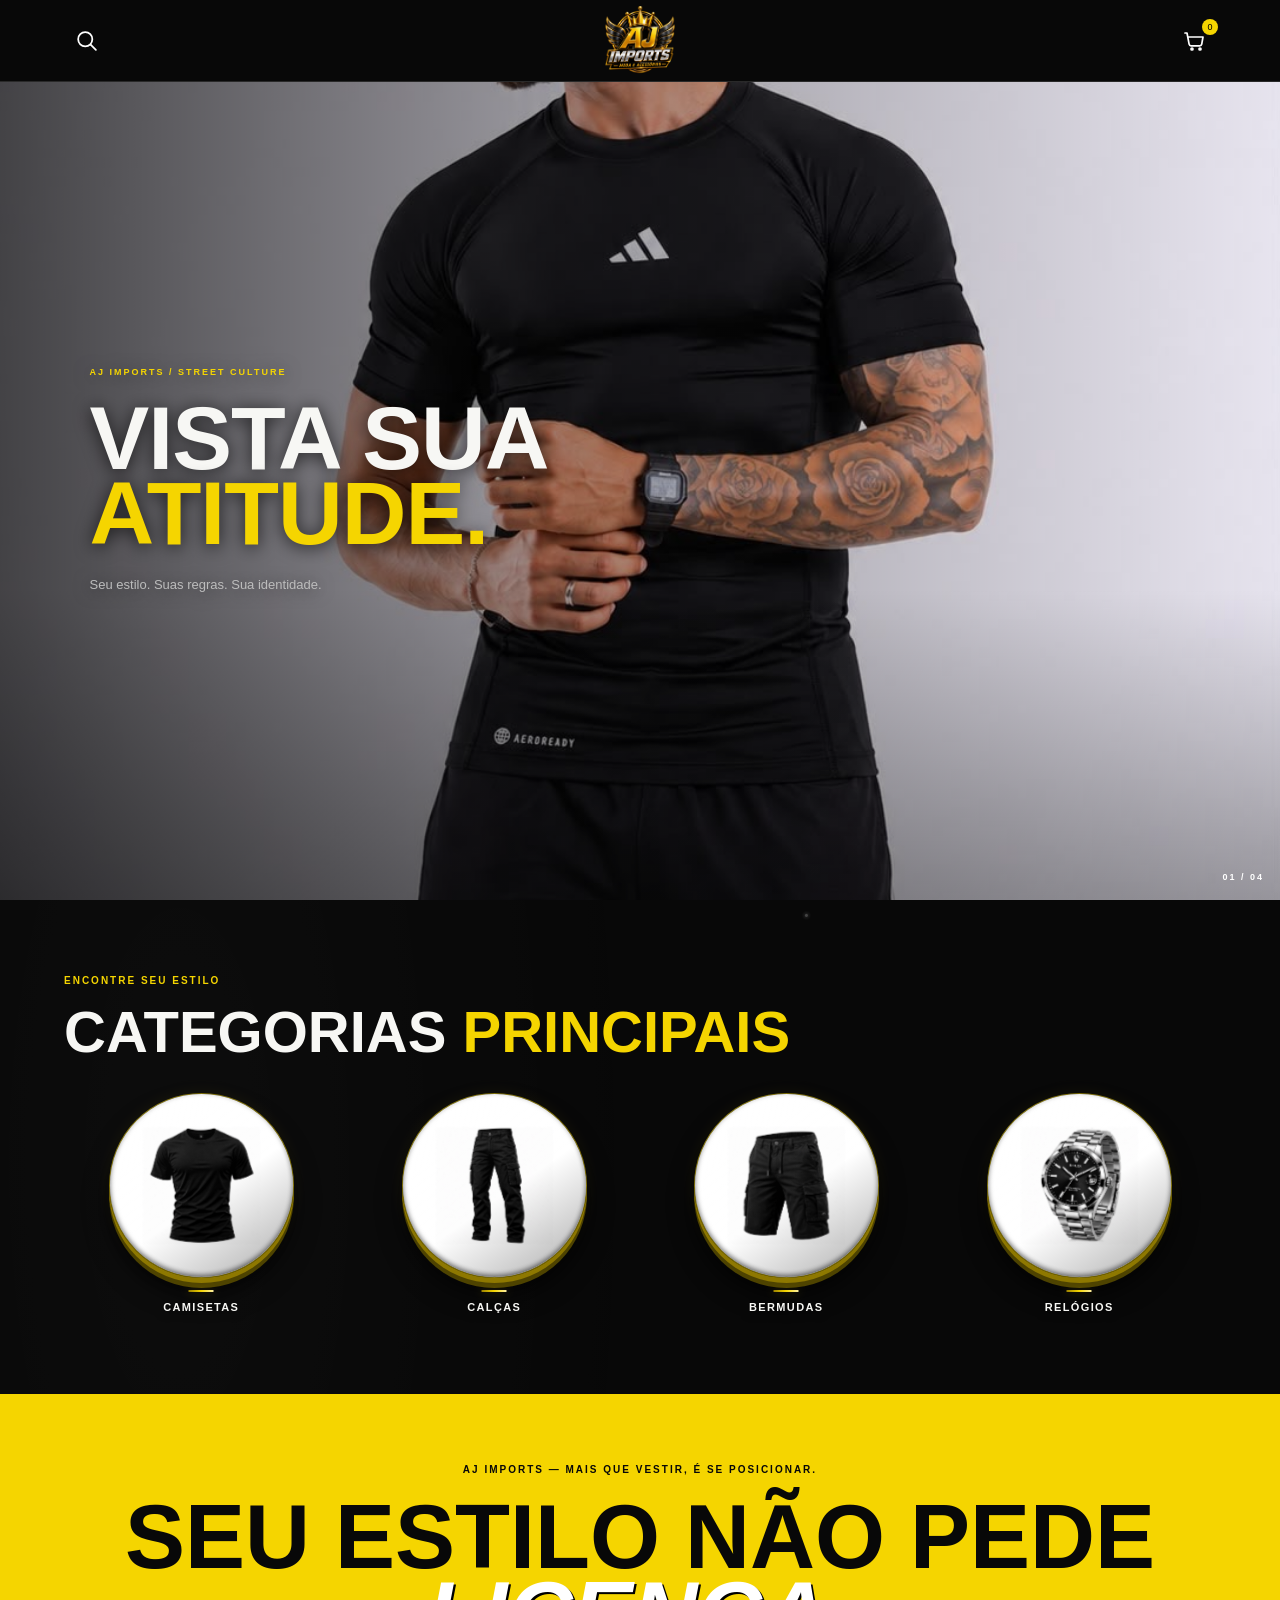
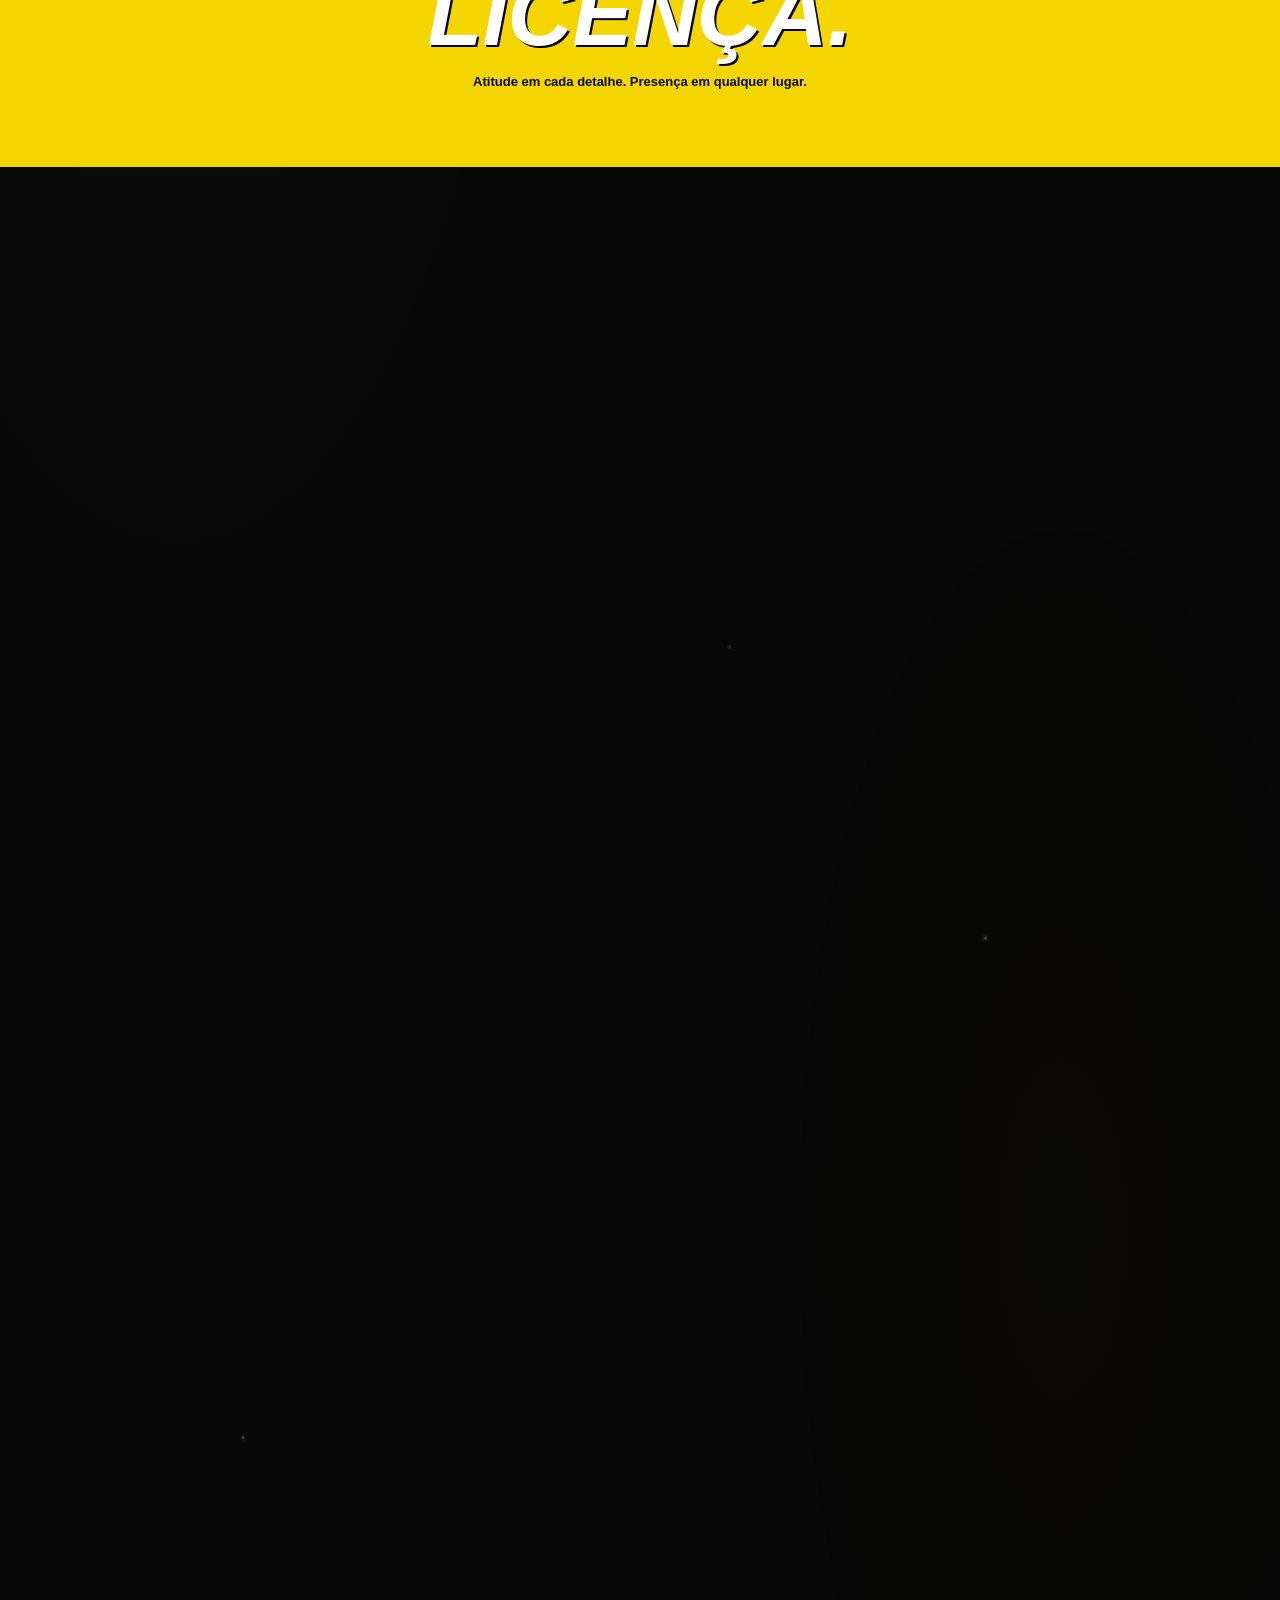
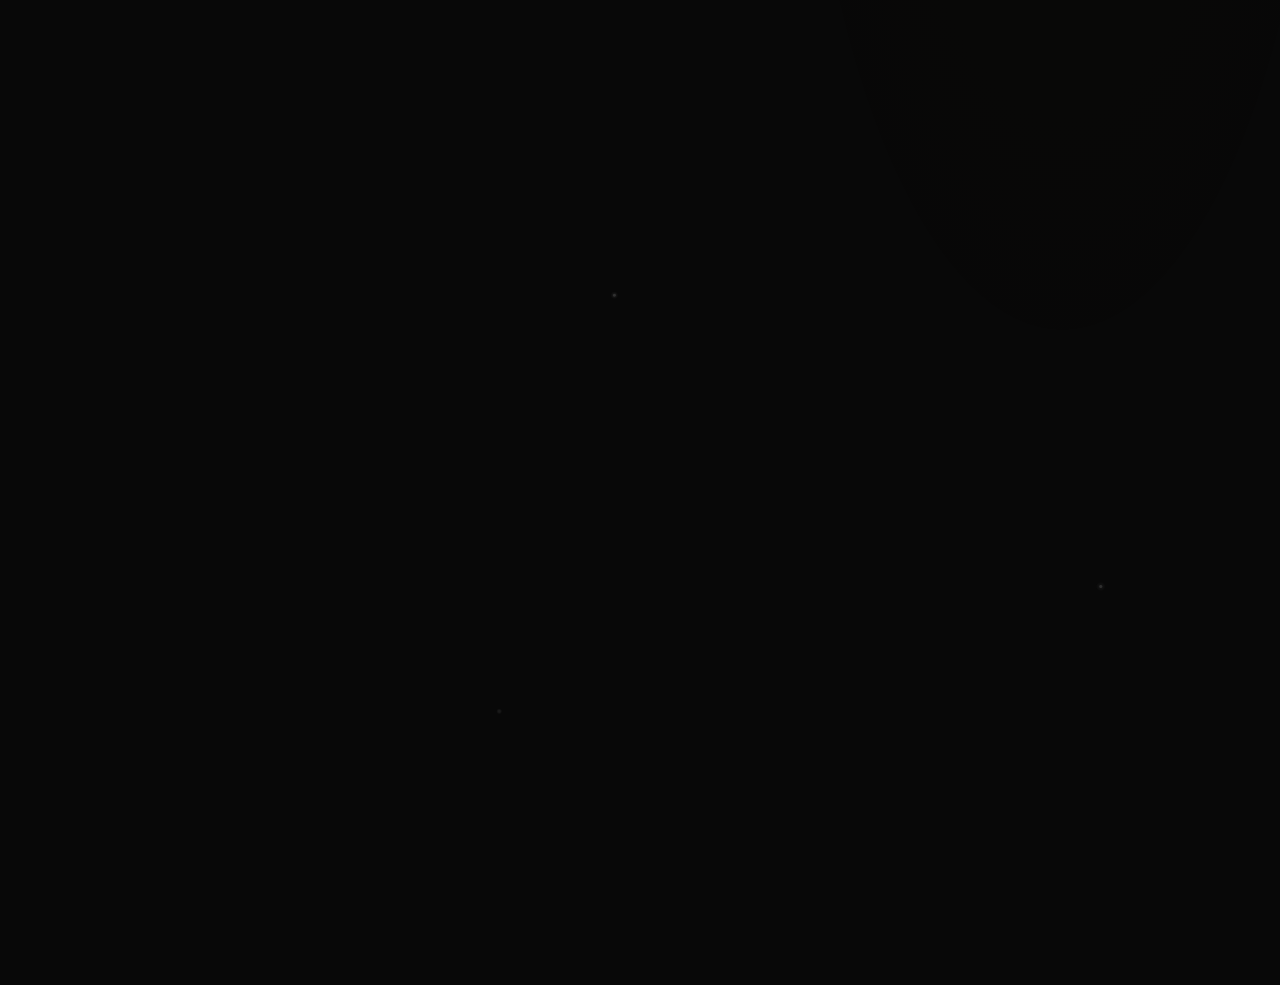
<file: index.html>
<!doctype html><html lang="pt-BR"><head><meta charset="utf-8"><meta name="viewport" content="width=device-width,initial-scale=1"><meta name="theme-color" content="#080808"><meta name="description" content="AJ IMPORTS — moda, streetwear e peças esportivas para quem expressa atitude, estilo e personalidade. Descubra nossas categorias e novidades."><link rel="manifest" href="manifest.webmanifest"><link rel="apple-touch-icon" href="assets/Emblema%20Premium%20AJ%20Imports.png"><title>AJ IMPORTS ©</title><link rel="stylesheet" href="assets/css/style.css?v=15"><script defer src="assets/js/app.js?v=5"></script><script defer src="assets/js/shared-header.js?v=2"></script><script defer src="assets/js/cinematic.js?v=1"></script><script defer src="assets/js/share.js?v=1"></script></head><body>
<header class="header"><button id="searchBtn" class="search-trigger" type="button" aria-label="Pesquisar produtos"><svg viewBox="0 0 24 24" aria-hidden="true"><circle cx="10.8" cy="10.8" r="6.8"></circle><path d="m16 16 5 5"></path></svg></button><a class="logo logo-emblem" href="index.html" aria-label="AJ Imports — página inicial"><img src="assets/Emblema%20Premium%20AJ%20Imports.png" alt="Emblema AJ Imports"></a><button id="bagBtn" aria-label="Carrinho de compras"><svg viewBox="0 0 24 24" aria-hidden="true"><path d="M3 4h2l2.1 11.2a2 2 0 0 0 2 1.6h8.7a2 2 0 0 0 1.9-1.5L21 8H6"></path><circle cx="10" cy="20" r="1"></circle><circle cx="18" cy="20" r="1"></circle></svg><sup id="count">0</sup></button></header>
<div id="search" class="search"><div class="search-inner"><input id="searchInput" type="search" placeholder="PESQUISAR PRODUTOS..." autocomplete="off" enterkeyhint="search"><button id="closeSearch" type="button" aria-label="Fechar pesquisa">×</button></div><div id="headerSearchResults" class="header-search-results" aria-live="polite"></div></div>
<main>
<section class="hero hero-editorial" aria-label="Destaques AJ IMPORTS">
<div class="slides">
<article class="slide active"><div class="slide-copy"><small>AJ IMPORTS / STREET CULTURE</small><h1>VISTA SUA<br><i>ATITUDE.</i></h1><p>Seu estilo. Suas regras. Sua identidade.</p></div><div class="photo"><img src="assets/188ebb56-b2ca-4aad-bfcb-7b3bb4afa145.jpeg" alt="Modelo usando camisa polo azul"><span class="photo-index">01 / 04</span></div></article>
<article class="slide"><div class="slide-copy"><small>AJ IMPORTS / WOMEN'S LINE</small><h1>CONFORTO<br><i>COM ATITUDE.</i></h1><p>Movimento, presença e estilo em todos os momentos.</p></div><div class="photo"><img src="assets/5f8c12db-2a03-4249-8b4b-4d59586ca8ae.jpeg" alt="Conjunto esportivo feminino cinza"><span class="photo-index">02 / 04</span></div></article>
<article class="slide"><div class="slide-copy"><small>AJ IMPORTS / PERFORMANCE</small><h1>SUPERE<br><i>SEU RITMO.</i></h1><p>Peças esportivas para quem está sempre em movimento.</p></div><div class="photo"><img src="assets/f3fbb190-0f87-4c1f-9608-d1c704846a4d.jpeg" alt="Modelo usando conjunto esportivo preto"><span class="photo-index">03 / 04</span></div></article>
<article class="slide"><div class="slide-copy"><small>AJ IMPORTS / NEW DROP</small><h1>NOVA<br><i>ATITUDE.</i></h1><p>Novidades que acompanham seu estilo e sua personalidade.</p></div><div class="photo"><img src="assets/WhatsApp%20Image%202026-11-13%20at%2012.39.17%20(1).jpeg" alt="Nova peça da AJ IMPORTS"><span class="photo-index">04 / 04</span></div></article>
</div>

</section>
<section class="section" id="categorias"><small>ENCONTRE SEU ESTILO</small><h2>CATEGORIAS <i>PRINCIPAIS</i></h2><div class="categories" id="mainCats"></div></section>
<section class="statement"><small>AJ IMPORTS — MAIS QUE VESTIR, É SE POSICIONAR.</small><h2>SEU ESTILO NÃO PEDE<br><i>LICENÇA.</i></h2><p>Atitude em cada detalhe. Presença em qualquer lugar.</p></section>
<section class="section"><small>ESCOLHA SUA VIBE</small><h2>LINHAS <i>ESPECIAIS</i></h2><div class="categories specials" id="specialCats"></div></section>
<section class="section" id="novidades"><small>ACABARAM DE CHEGAR</small><h2>ÚLTIMAS <i>NOVIDADES</i></h2><div class="products" id="products"><p class="empty">Os produtos adicionados aparecerão aqui.</p></div></section></main>
<footer class="site-footer"><a class="footer-brand" href="index.html" aria-label="AJ IMPORTS — página inicial"><span>AJ</span><small>IMPORTS</small></a><a class="footer-instagram" href="https://www.instagram.com/ajimports_slz/" target="_blank" rel="noopener noreferrer" aria-label="Instagram AJ IMPORTS"><span class="instagram-label">INSTAGRAM</span><strong>@ajimports_slz</strong><span class="instagram-arrow" aria-hidden="true">↗</span></a><small class="footer-copyright">© 2025/2026 AJ IMPORTS. TODOS OS DIREITOS RESERVADOS.</small></footer>
<div id="shade" class="shade"></div><aside id="drawer" class="drawer"><header><h2>SUA SACOLA</h2><button id="closeBag">×</button></header><div id="cartItems"></div><section class="coupon-area"><label for="couponCode">CUPOM DE DESCONTO</label><div class="coupon-entry"><input id="couponCode" type="text" placeholder="Digite seu cupom" autocomplete="off"><button id="applyCoupon" type="button">APLICAR</button></div><p id="couponMessage" role="status">Nenhum cupom disponível no momento.</p></section><div class="total"><b>TOTAL</b><strong id="total">R$ 0,00</strong></div><p class="shipping-note">FRETE A COMBINAR VIA WHATSAPP</p><button id="checkout" class="yellow wide">FINALIZAR PELO WHATSAPP</button></aside></body></html>
</file>
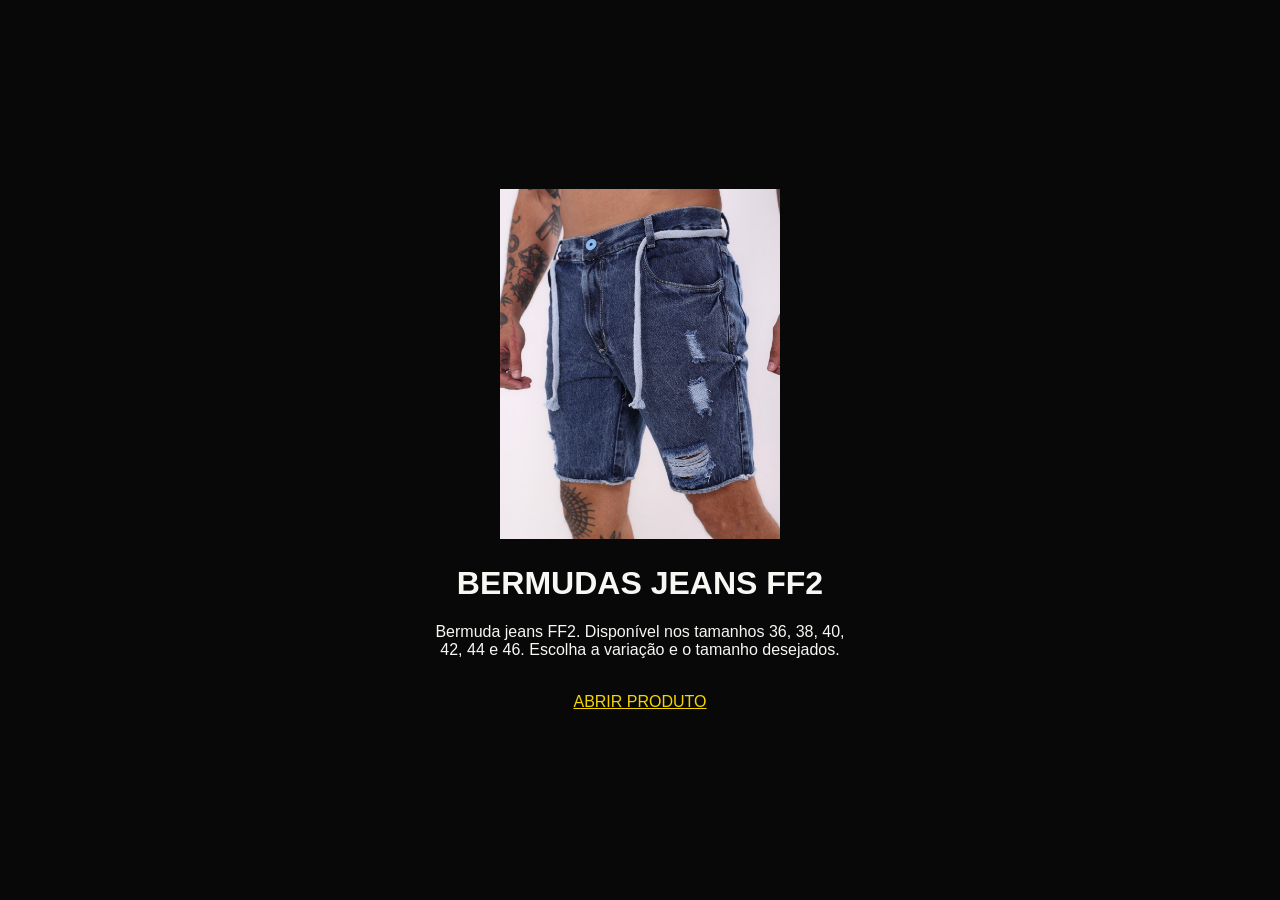
<file: compartilhar/bermudas-jeans-ff2/index.html>
<!doctype html><html lang="pt-BR"><head><meta charset="utf-8"><meta name="viewport" content="width=device-width,initial-scale=1"><title>BERMUDAS JEANS FF2 | AJ IMPORTS</title><meta name="description" content="Bermuda jeans FF2. Disponível nos tamanhos 36, 38, 40, 42, 44 e 46. Escolha a variação e o tamanho desejados."><link rel="canonical" href="https://thiagojugg.github.io/AJ-IMPORTS/produto.html?id=bermudas-jeans-ff2"><meta property="og:type" content="product"><meta property="og:site_name" content="AJ IMPORTS"><meta property="og:title" content="BERMUDAS JEANS FF2 | AJ IMPORTS"><meta property="og:description" content="Bermuda jeans FF2. Disponível nos tamanhos 36, 38, 40, 42, 44 e 46. Escolha a variação e o tamanho desejados."><meta property="og:image" content="https://thiagojugg.github.io/AJ-IMPORTS/3453f2c9-d538-4e04-85bf-d3679f5205d2.jpeg"><meta property="og:image:secure_url" content="https://thiagojugg.github.io/AJ-IMPORTS/3453f2c9-d538-4e04-85bf-d3679f5205d2.jpeg"><meta property="og:image:alt" content="BERMUDAS JEANS FF2"><meta property="og:url" content="https://thiagojugg.github.io/AJ-IMPORTS/compartilhar/bermudas-jeans-ff2/"><meta name="twitter:card" content="summary_large_image"><meta name="twitter:title" content="BERMUDAS JEANS FF2 | AJ IMPORTS"><meta name="twitter:description" content="Bermuda jeans FF2. Disponível nos tamanhos 36, 38, 40, 42, 44 e 46. Escolha a variação e o tamanho desejados."><meta name="twitter:image" content="https://thiagojugg.github.io/AJ-IMPORTS/3453f2c9-d538-4e04-85bf-d3679f5205d2.jpeg"><meta http-equiv="refresh" content="2;url=https://thiagojugg.github.io/AJ-IMPORTS/produto.html?id=bermudas-jeans-ff2"><style>body{margin:0;background:#080808;color:#f7f7f4;font:16px Arial,sans-serif;min-height:100vh;display:grid;place-items:center;text-align:center}.wrap{max-width:420px;padding:28px}.wrap img{width:min(75vw,280px);aspect-ratio:4/5;object-fit:cover}.wrap a{display:inline-block;margin-top:18px;color:#f5d500}</style></head><body><main class="wrap"><img src="https://thiagojugg.github.io/AJ-IMPORTS/3453f2c9-d538-4e04-85bf-d3679f5205d2.jpeg" alt="BERMUDAS JEANS FF2"><h1>BERMUDAS JEANS FF2</h1><p>Bermuda jeans FF2. Disponível nos tamanhos 36, 38, 40, 42, 44 e 46. Escolha a variação e o tamanho desejados.</p><a href="https://thiagojugg.github.io/AJ-IMPORTS/produto.html?id=bermudas-jeans-ff2">ABRIR PRODUTO</a></main><script>setTimeout(()=>location.replace("https://thiagojugg.github.io/AJ-IMPORTS/produto.html?id=bermudas-jeans-ff2"),1800)</script></body></html>
</file>
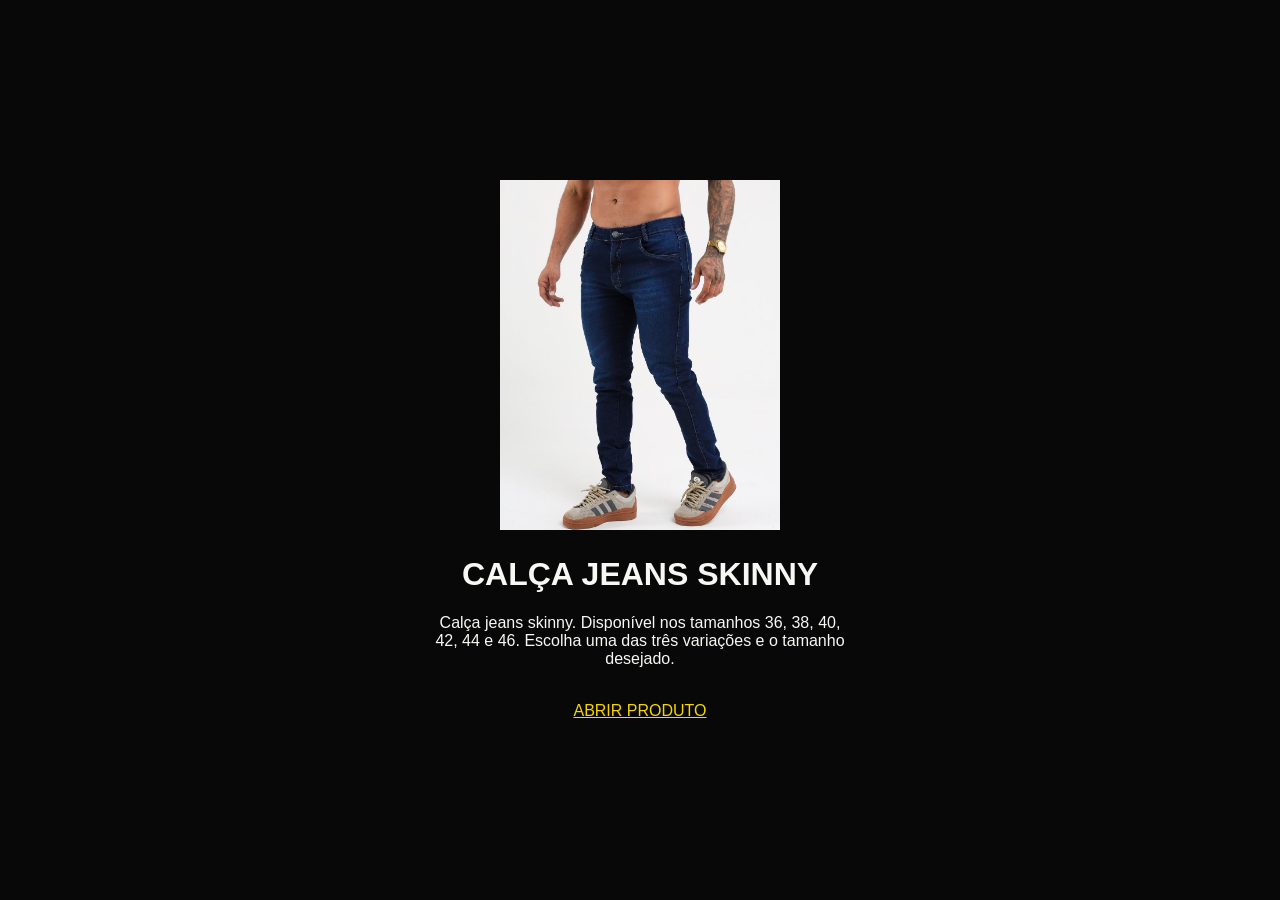
<file: compartilhar/calca-jeans-skinny/index.html>
<!doctype html><html lang="pt-BR"><head><meta charset="utf-8"><meta name="viewport" content="width=device-width,initial-scale=1"><title>CALÇA JEANS SKINNY | AJ IMPORTS</title><meta name="description" content="Calça jeans skinny. Disponível nos tamanhos 36, 38, 40, 42, 44 e 46. Escolha uma das três variações e o tamanho desejado."><link rel="canonical" href="https://thiagojugg.github.io/AJ-IMPORTS/produto.html?id=calca-jeans-skinny"><meta property="og:type" content="product"><meta property="og:site_name" content="AJ IMPORTS"><meta property="og:title" content="CALÇA JEANS SKINNY | AJ IMPORTS"><meta property="og:description" content="Calça jeans skinny. Disponível nos tamanhos 36, 38, 40, 42, 44 e 46. Escolha uma das três variações e o tamanho desejado."><meta property="og:image" content="https://thiagojugg.github.io/AJ-IMPORTS/assets/36591e0d-3429-4b72-90ca-a27f459e81d7.jpeg"><meta property="og:image:secure_url" content="https://thiagojugg.github.io/AJ-IMPORTS/assets/36591e0d-3429-4b72-90ca-a27f459e81d7.jpeg"><meta property="og:image:alt" content="CALÇA JEANS SKINNY"><meta property="og:url" content="https://thiagojugg.github.io/AJ-IMPORTS/compartilhar/calca-jeans-skinny/"><meta name="twitter:card" content="summary_large_image"><meta name="twitter:title" content="CALÇA JEANS SKINNY | AJ IMPORTS"><meta name="twitter:description" content="Calça jeans skinny. Disponível nos tamanhos 36, 38, 40, 42, 44 e 46. Escolha uma das três variações e o tamanho desejado."><meta name="twitter:image" content="https://thiagojugg.github.io/AJ-IMPORTS/assets/36591e0d-3429-4b72-90ca-a27f459e81d7.jpeg"><meta http-equiv="refresh" content="2;url=https://thiagojugg.github.io/AJ-IMPORTS/produto.html?id=calca-jeans-skinny"><style>body{margin:0;background:#080808;color:#f7f7f4;font:16px Arial,sans-serif;min-height:100vh;display:grid;place-items:center;text-align:center}.wrap{max-width:420px;padding:28px}.wrap img{width:min(75vw,280px);aspect-ratio:4/5;object-fit:cover}.wrap a{display:inline-block;margin-top:18px;color:#f5d500}</style></head><body><main class="wrap"><img src="https://thiagojugg.github.io/AJ-IMPORTS/assets/36591e0d-3429-4b72-90ca-a27f459e81d7.jpeg" alt="CALÇA JEANS SKINNY"><h1>CALÇA JEANS SKINNY</h1><p>Calça jeans skinny. Disponível nos tamanhos 36, 38, 40, 42, 44 e 46. Escolha uma das três variações e o tamanho desejado.</p><a href="https://thiagojugg.github.io/AJ-IMPORTS/produto.html?id=calca-jeans-skinny">ABRIR PRODUTO</a></main><script>setTimeout(()=>location.replace("https://thiagojugg.github.io/AJ-IMPORTS/produto.html?id=calca-jeans-skinny"),1800)</script></body></html>
</file>
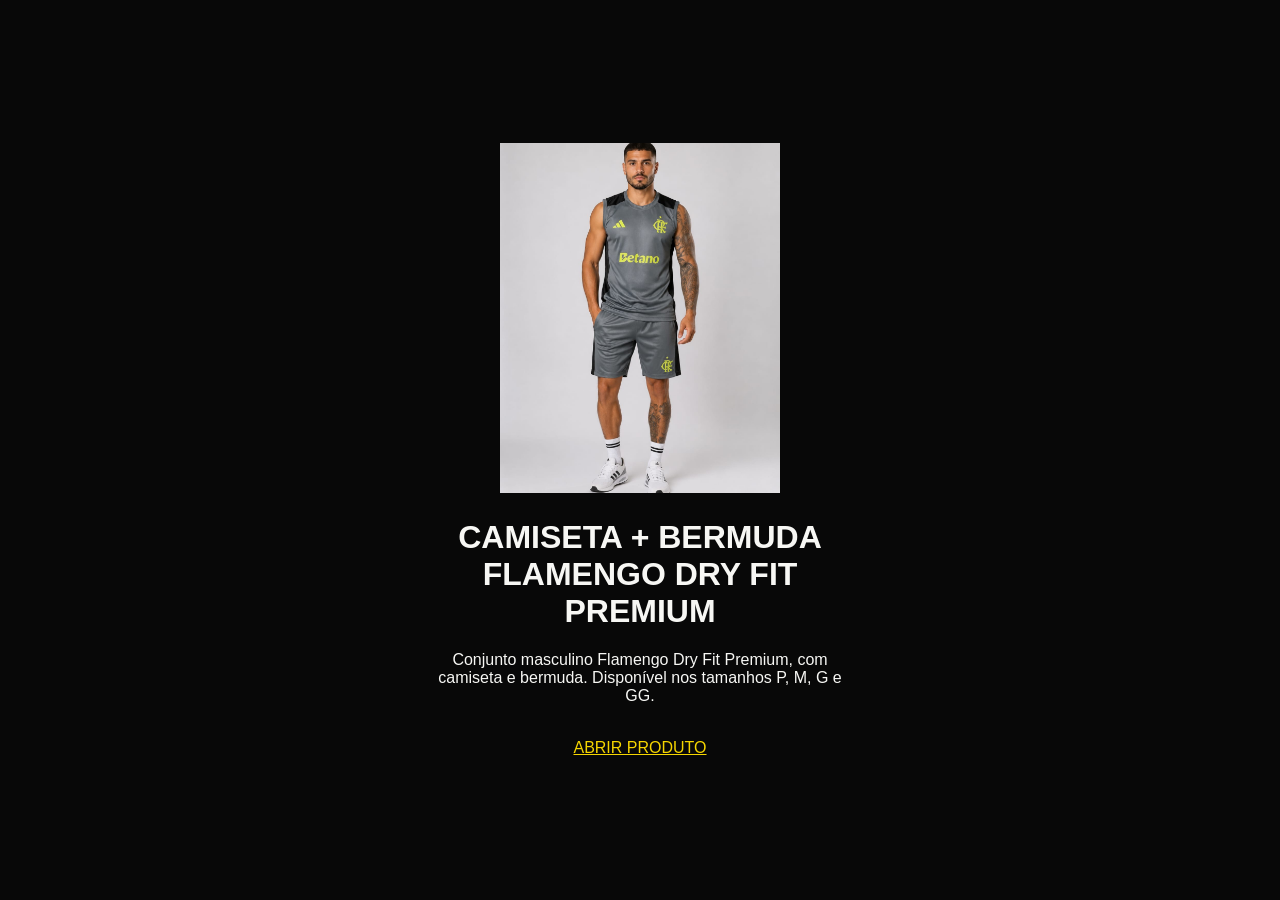
<file: compartilhar/camiseta-bermuda-flamengo-dry-fit-premium/index.html>
<!doctype html><html lang="pt-BR"><head><meta charset="utf-8"><meta name="viewport" content="width=device-width,initial-scale=1"><title>CAMISETA + BERMUDA FLAMENGO DRY FIT PREMIUM | AJ IMPORTS</title><meta name="description" content="Conjunto masculino Flamengo Dry Fit Premium, com camiseta e bermuda. Disponível nos tamanhos P, M, G e GG."><link rel="canonical" href="https://thiagojugg.github.io/AJ-IMPORTS/produto.html?id=camiseta-bermuda-flamengo-dry-fit-premium"><meta property="og:type" content="product"><meta property="og:site_name" content="AJ IMPORTS"><meta property="og:title" content="CAMISETA + BERMUDA FLAMENGO DRY FIT PREMIUM | AJ IMPORTS"><meta property="og:description" content="Conjunto masculino Flamengo Dry Fit Premium, com camiseta e bermuda. Disponível nos tamanhos P, M, G e GG."><meta property="og:image" content="https://thiagojugg.github.io/AJ-IMPORTS/assets/04592fe0-c912-43d4-a826-7e8ecc39a6f0.jpeg"><meta property="og:image:secure_url" content="https://thiagojugg.github.io/AJ-IMPORTS/assets/04592fe0-c912-43d4-a826-7e8ecc39a6f0.jpeg"><meta property="og:image:alt" content="CAMISETA + BERMUDA FLAMENGO DRY FIT PREMIUM"><meta property="og:url" content="https://thiagojugg.github.io/AJ-IMPORTS/compartilhar/camiseta-bermuda-flamengo-dry-fit-premium/"><meta name="twitter:card" content="summary_large_image"><meta name="twitter:title" content="CAMISETA + BERMUDA FLAMENGO DRY FIT PREMIUM | AJ IMPORTS"><meta name="twitter:description" content="Conjunto masculino Flamengo Dry Fit Premium, com camiseta e bermuda. Disponível nos tamanhos P, M, G e GG."><meta name="twitter:image" content="https://thiagojugg.github.io/AJ-IMPORTS/assets/04592fe0-c912-43d4-a826-7e8ecc39a6f0.jpeg"><meta http-equiv="refresh" content="2;url=https://thiagojugg.github.io/AJ-IMPORTS/produto.html?id=camiseta-bermuda-flamengo-dry-fit-premium"><style>body{margin:0;background:#080808;color:#f7f7f4;font:16px Arial,sans-serif;min-height:100vh;display:grid;place-items:center;text-align:center}.wrap{max-width:420px;padding:28px}.wrap img{width:min(75vw,280px);aspect-ratio:4/5;object-fit:cover}.wrap a{display:inline-block;margin-top:18px;color:#f5d500}</style></head><body><main class="wrap"><img src="https://thiagojugg.github.io/AJ-IMPORTS/assets/04592fe0-c912-43d4-a826-7e8ecc39a6f0.jpeg" alt="CAMISETA + BERMUDA FLAMENGO DRY FIT PREMIUM"><h1>CAMISETA + BERMUDA FLAMENGO DRY FIT PREMIUM</h1><p>Conjunto masculino Flamengo Dry Fit Premium, com camiseta e bermuda. Disponível nos tamanhos P, M, G e GG.</p><a href="https://thiagojugg.github.io/AJ-IMPORTS/produto.html?id=camiseta-bermuda-flamengo-dry-fit-premium">ABRIR PRODUTO</a></main><script>setTimeout(()=>location.replace("https://thiagojugg.github.io/AJ-IMPORTS/produto.html?id=camiseta-bermuda-flamengo-dry-fit-premium"),1800)</script></body></html>
</file>
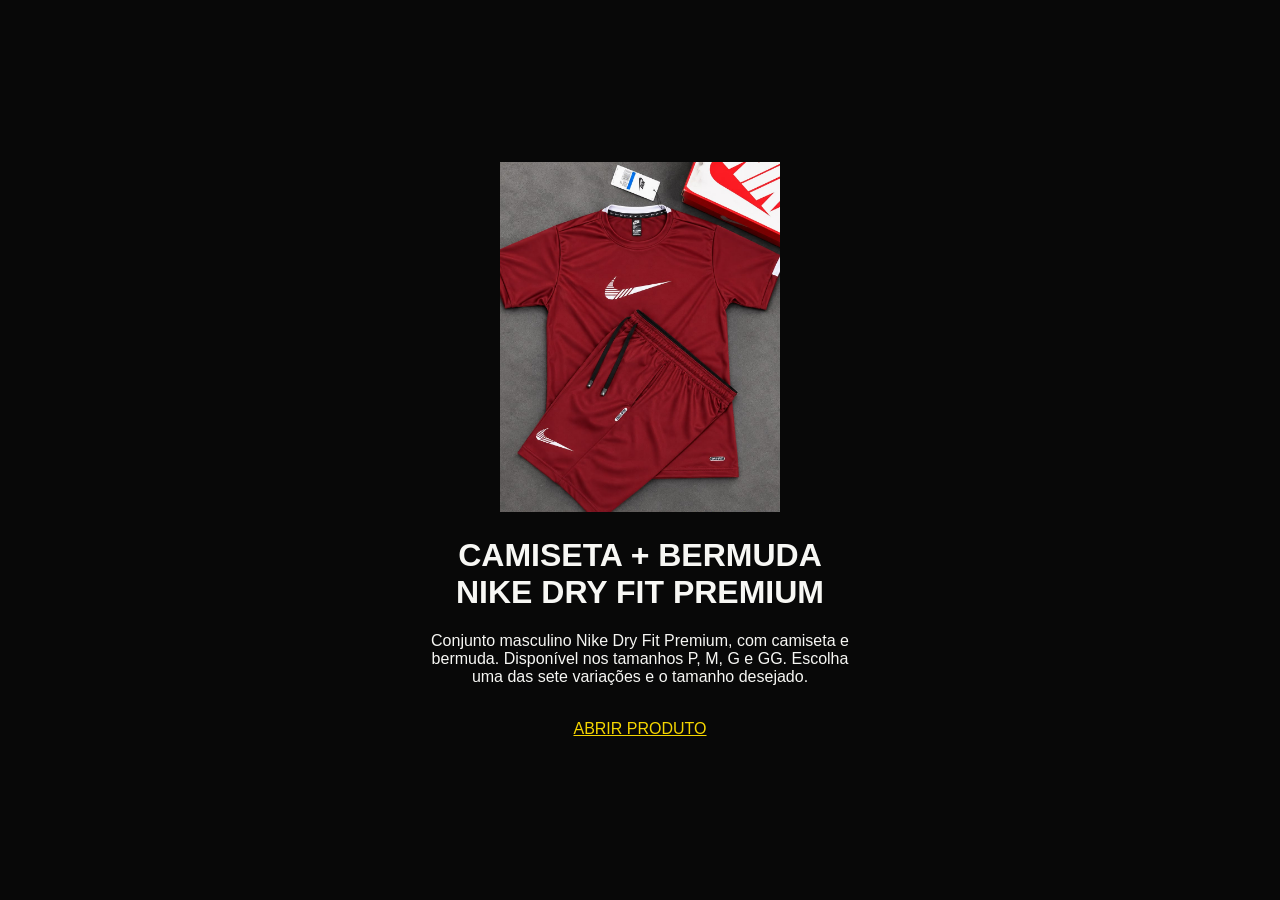
<file: compartilhar/camiseta-bermuda-nike-dry-fit-premium/index.html>
<!doctype html><html lang="pt-BR"><head><meta charset="utf-8"><meta name="viewport" content="width=device-width,initial-scale=1"><title>CAMISETA + BERMUDA NIKE DRY FIT PREMIUM | AJ IMPORTS</title><meta name="description" content="Conjunto masculino Nike Dry Fit Premium, com camiseta e bermuda. Disponível nos tamanhos P, M, G e GG. Escolha uma das sete variações e o tamanho desejado."><link rel="canonical" href="https://thiagojugg.github.io/AJ-IMPORTS/produto.html?id=camiseta-bermuda-nike-dry-fit-premium"><meta property="og:type" content="product"><meta property="og:site_name" content="AJ IMPORTS"><meta property="og:title" content="CAMISETA + BERMUDA NIKE DRY FIT PREMIUM | AJ IMPORTS"><meta property="og:description" content="Conjunto masculino Nike Dry Fit Premium, com camiseta e bermuda. Disponível nos tamanhos P, M, G e GG. Escolha uma das sete variações e o tamanho desejado."><meta property="og:image" content="https://thiagojugg.github.io/AJ-IMPORTS/assets/04738a6e-08de-420d-88c2-563acfd6c1eb.jpeg"><meta property="og:image:secure_url" content="https://thiagojugg.github.io/AJ-IMPORTS/assets/04738a6e-08de-420d-88c2-563acfd6c1eb.jpeg"><meta property="og:image:alt" content="CAMISETA + BERMUDA NIKE DRY FIT PREMIUM"><meta property="og:url" content="https://thiagojugg.github.io/AJ-IMPORTS/compartilhar/camiseta-bermuda-nike-dry-fit-premium/"><meta name="twitter:card" content="summary_large_image"><meta name="twitter:title" content="CAMISETA + BERMUDA NIKE DRY FIT PREMIUM | AJ IMPORTS"><meta name="twitter:description" content="Conjunto masculino Nike Dry Fit Premium, com camiseta e bermuda. Disponível nos tamanhos P, M, G e GG. Escolha uma das sete variações e o tamanho desejado."><meta name="twitter:image" content="https://thiagojugg.github.io/AJ-IMPORTS/assets/04738a6e-08de-420d-88c2-563acfd6c1eb.jpeg"><meta http-equiv="refresh" content="2;url=https://thiagojugg.github.io/AJ-IMPORTS/produto.html?id=camiseta-bermuda-nike-dry-fit-premium"><style>body{margin:0;background:#080808;color:#f7f7f4;font:16px Arial,sans-serif;min-height:100vh;display:grid;place-items:center;text-align:center}.wrap{max-width:420px;padding:28px}.wrap img{width:min(75vw,280px);aspect-ratio:4/5;object-fit:cover}.wrap a{display:inline-block;margin-top:18px;color:#f5d500}</style></head><body><main class="wrap"><img src="https://thiagojugg.github.io/AJ-IMPORTS/assets/04738a6e-08de-420d-88c2-563acfd6c1eb.jpeg" alt="CAMISETA + BERMUDA NIKE DRY FIT PREMIUM"><h1>CAMISETA + BERMUDA NIKE DRY FIT PREMIUM</h1><p>Conjunto masculino Nike Dry Fit Premium, com camiseta e bermuda. Disponível nos tamanhos P, M, G e GG. Escolha uma das sete variações e o tamanho desejado.</p><a href="https://thiagojugg.github.io/AJ-IMPORTS/produto.html?id=camiseta-bermuda-nike-dry-fit-premium">ABRIR PRODUTO</a></main><script>setTimeout(()=>location.replace("https://thiagojugg.github.io/AJ-IMPORTS/produto.html?id=camiseta-bermuda-nike-dry-fit-premium"),1800)</script></body></html>
</file>
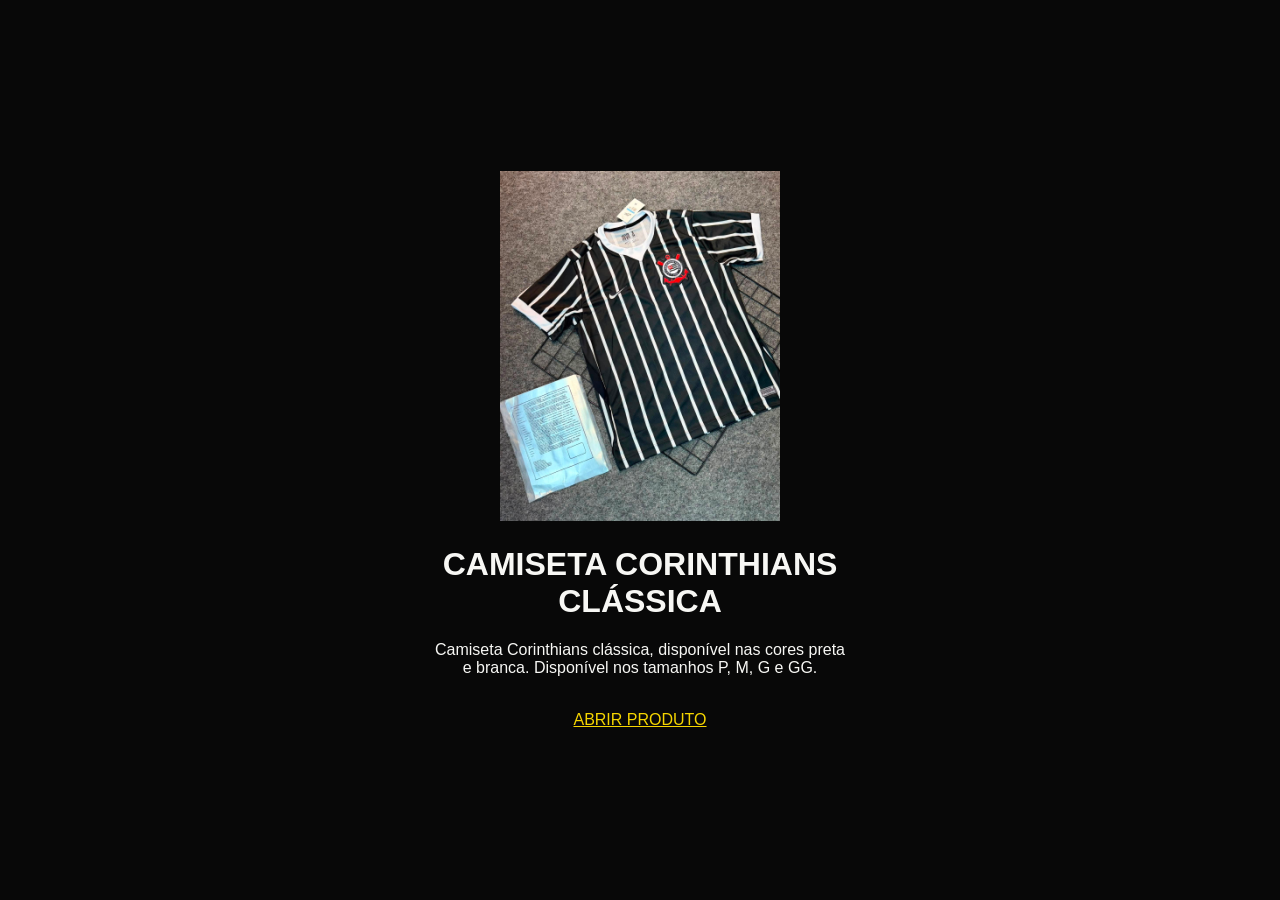
<file: compartilhar/camiseta-corinthians-classica/index.html>
<!doctype html><html lang="pt-BR"><head><meta charset="utf-8"><meta name="viewport" content="width=device-width,initial-scale=1"><title>CAMISETA CORINTHIANS CLÁSSICA | AJ IMPORTS</title><meta name="description" content="Camiseta Corinthians clássica, disponível nas cores preta e branca. Disponível nos tamanhos P, M, G e GG."><link rel="canonical" href="https://thiagojugg.github.io/AJ-IMPORTS/produto.html?id=camiseta-corinthians-classica"><meta property="og:type" content="product"><meta property="og:site_name" content="AJ IMPORTS"><meta property="og:title" content="CAMISETA CORINTHIANS CLÁSSICA | AJ IMPORTS"><meta property="og:description" content="Camiseta Corinthians clássica, disponível nas cores preta e branca. Disponível nos tamanhos P, M, G e GG."><meta property="og:image" content="https://thiagojugg.github.io/AJ-IMPORTS/assets/a89a5443-6fc2-4fb3-992d-b6a69bade296.jpeg"><meta property="og:image:secure_url" content="https://thiagojugg.github.io/AJ-IMPORTS/assets/a89a5443-6fc2-4fb3-992d-b6a69bade296.jpeg"><meta property="og:image:alt" content="CAMISETA CORINTHIANS CLÁSSICA"><meta property="og:url" content="https://thiagojugg.github.io/AJ-IMPORTS/compartilhar/camiseta-corinthians-classica/"><meta name="twitter:card" content="summary_large_image"><meta name="twitter:title" content="CAMISETA CORINTHIANS CLÁSSICA | AJ IMPORTS"><meta name="twitter:description" content="Camiseta Corinthians clássica, disponível nas cores preta e branca. Disponível nos tamanhos P, M, G e GG."><meta name="twitter:image" content="https://thiagojugg.github.io/AJ-IMPORTS/assets/a89a5443-6fc2-4fb3-992d-b6a69bade296.jpeg"><meta http-equiv="refresh" content="2;url=https://thiagojugg.github.io/AJ-IMPORTS/produto.html?id=camiseta-corinthians-classica"><style>body{margin:0;background:#080808;color:#f7f7f4;font:16px Arial,sans-serif;min-height:100vh;display:grid;place-items:center;text-align:center}.wrap{max-width:420px;padding:28px}.wrap img{width:min(75vw,280px);aspect-ratio:4/5;object-fit:cover}.wrap a{display:inline-block;margin-top:18px;color:#f5d500}</style></head><body><main class="wrap"><img src="https://thiagojugg.github.io/AJ-IMPORTS/assets/a89a5443-6fc2-4fb3-992d-b6a69bade296.jpeg" alt="CAMISETA CORINTHIANS CLÁSSICA"><h1>CAMISETA CORINTHIANS CLÁSSICA</h1><p>Camiseta Corinthians clássica, disponível nas cores preta e branca. Disponível nos tamanhos P, M, G e GG.</p><a href="https://thiagojugg.github.io/AJ-IMPORTS/produto.html?id=camiseta-corinthians-classica">ABRIR PRODUTO</a></main><script>setTimeout(()=>location.replace("https://thiagojugg.github.io/AJ-IMPORTS/produto.html?id=camiseta-corinthians-classica"),1800)</script></body></html>
</file>
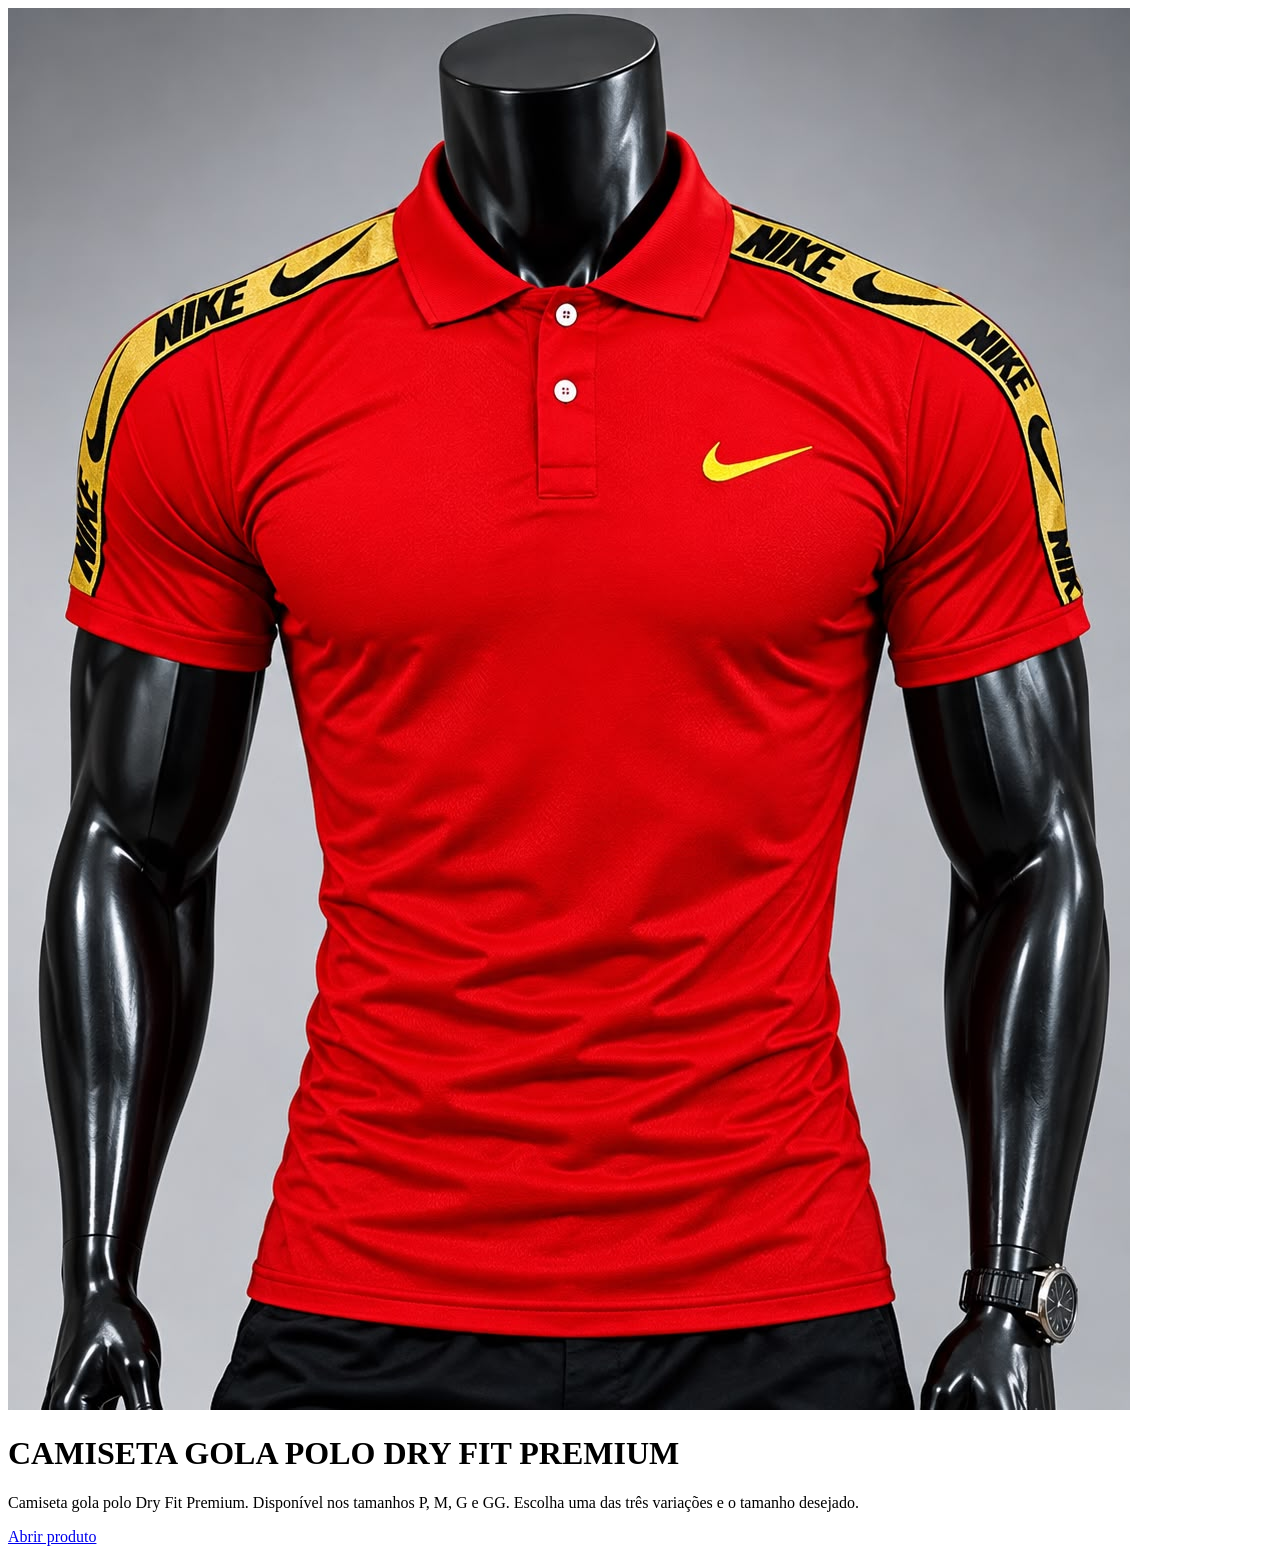
<file: compartilhar/camiseta-gola-polo-dry-fit-premium/index.html>
<!doctype html><html lang="pt-BR"><head><meta charset="utf-8"><meta name="viewport" content="width=device-width,initial-scale=1"><title>CAMISETA GOLA POLO DRY FIT PREMIUM | AJ IMPORTS</title><meta name="description" content="Camiseta gola polo Dry Fit Premium. Disponível nos tamanhos P, M, G e GG. Escolha uma das três variações e o tamanho desejado."><meta property="og:type" content="product"><meta property="og:site_name" content="AJ IMPORTS"><meta property="og:title" content="CAMISETA GOLA POLO DRY FIT PREMIUM | AJ IMPORTS"><meta property="og:description" content="Camiseta gola polo Dry Fit Premium. Disponível nos tamanhos P, M, G e GG. Escolha uma das três variações e o tamanho desejado."><meta property="og:image" content="https://thiagojugg.github.io/AJ-IMPORTS/assets/WhatsApp%20Image%202026-11-13%20at%2016.08.50.jpeg"><meta property="og:image:secure_url" content="https://thiagojugg.github.io/AJ-IMPORTS/assets/WhatsApp%20Image%202026-11-13%20at%2016.08.50.jpeg"><meta property="og:image:alt" content="CAMISETA GOLA POLO DRY FIT PREMIUM"><meta property="og:url" content="https://thiagojugg.github.io/AJ-IMPORTS/compartilhar/camiseta-gola-polo-dry-fit-premium/"><meta name="twitter:card" content="summary_large_image"><meta name="twitter:title" content="CAMISETA GOLA POLO DRY FIT PREMIUM | AJ IMPORTS"><meta name="twitter:description" content="Camiseta gola polo Dry Fit Premium. Disponível nos tamanhos P, M, G e GG. Escolha uma das três variações e o tamanho desejado."><meta name="twitter:image" content="https://thiagojugg.github.io/AJ-IMPORTS/assets/WhatsApp%20Image%202026-11-13%20at%2016.08.50.jpeg"><meta http-equiv="refresh" content="2;url=https://thiagojugg.github.io/AJ-IMPORTS/produto.html?id=camiseta-gola-polo-dry-fit-premium"></head><body><img src="https://thiagojugg.github.io/AJ-IMPORTS/assets/WhatsApp%20Image%202026-11-13%20at%2016.08.50.jpeg" alt="CAMISETA GOLA POLO DRY FIT PREMIUM"><h1>CAMISETA GOLA POLO DRY FIT PREMIUM</h1><p>Camiseta gola polo Dry Fit Premium. Disponível nos tamanhos P, M, G e GG. Escolha uma das três variações e o tamanho desejado.</p><a href="https://thiagojugg.github.io/AJ-IMPORTS/produto.html?id=camiseta-gola-polo-dry-fit-premium">Abrir produto</a><script>setTimeout(()=>location.replace("https://thiagojugg.github.io/AJ-IMPORTS/produto.html?id=camiseta-gola-polo-dry-fit-premium"),1800)</script></body></html>
</file>
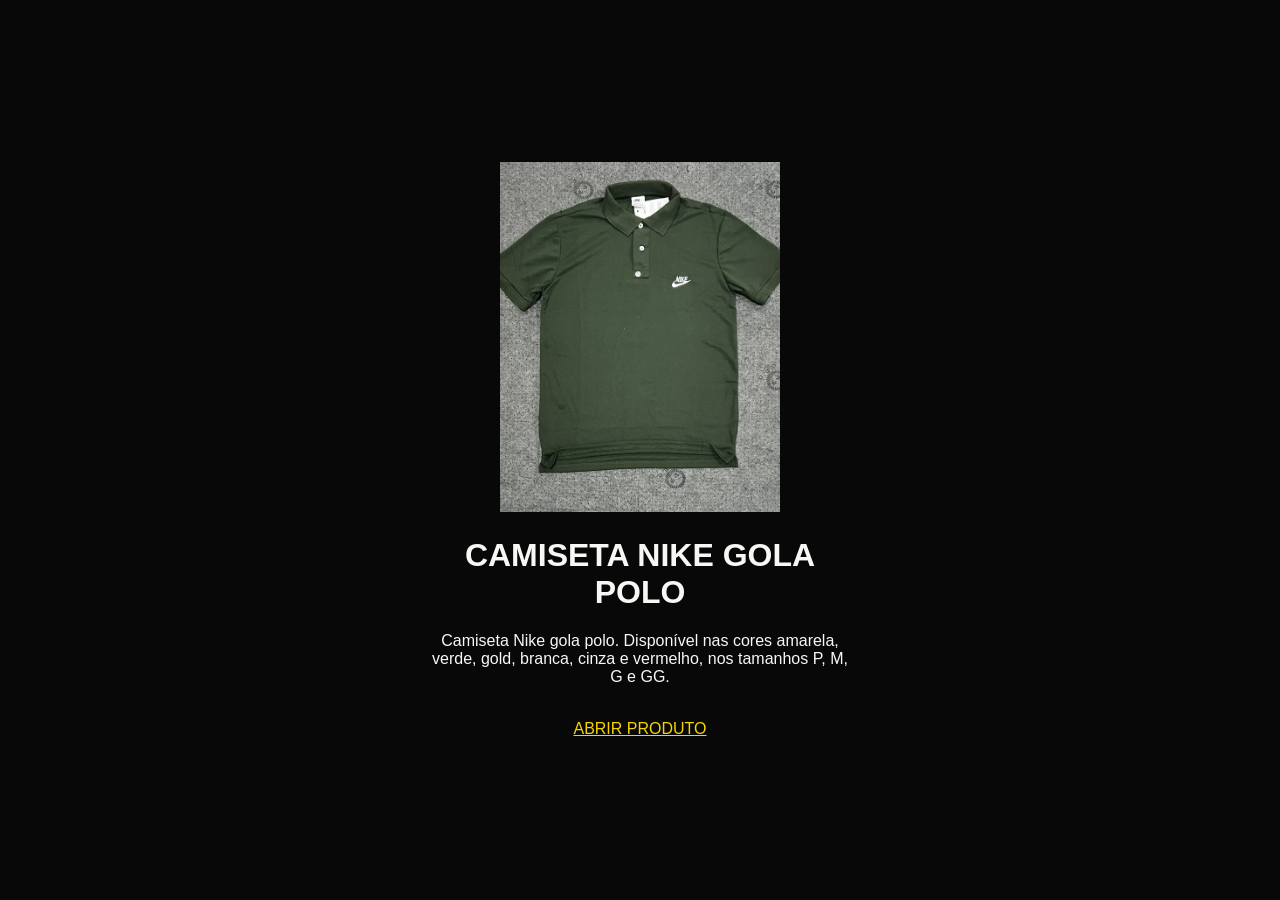
<file: compartilhar/camiseta-nike-gola-polo/index.html>
<!doctype html><html lang="pt-BR"><head><meta charset="utf-8"><meta name="viewport" content="width=device-width,initial-scale=1"><title>CAMISETA NIKE GOLA POLO | AJ IMPORTS</title><meta name="description" content="Camiseta Nike gola polo. Disponível nas cores amarela, verde, gold, branca, cinza e vermelho, nos tamanhos P, M, G e GG."><link rel="canonical" href="https://thiagojugg.github.io/AJ-IMPORTS/produto.html?id=camiseta-nike-gola-polo"><meta property="og:type" content="product"><meta property="og:site_name" content="AJ IMPORTS"><meta property="og:title" content="CAMISETA NIKE GOLA POLO | AJ IMPORTS"><meta property="og:description" content="Camiseta Nike gola polo. Disponível nas cores amarela, verde, gold, branca, cinza e vermelho, nos tamanhos P, M, G e GG."><meta property="og:image" content="https://thiagojugg.github.io/AJ-IMPORTS/assets/22586f4f-a2a7-4767-8d3d-3db207cffb80.jpeg"><meta property="og:image:secure_url" content="https://thiagojugg.github.io/AJ-IMPORTS/assets/22586f4f-a2a7-4767-8d3d-3db207cffb80.jpeg"><meta property="og:image:alt" content="CAMISETA NIKE GOLA POLO"><meta property="og:url" content="https://thiagojugg.github.io/AJ-IMPORTS/compartilhar/camiseta-nike-gola-polo/"><meta name="twitter:card" content="summary_large_image"><meta name="twitter:title" content="CAMISETA NIKE GOLA POLO | AJ IMPORTS"><meta name="twitter:description" content="Camiseta Nike gola polo. Disponível nas cores amarela, verde, gold, branca, cinza e vermelho, nos tamanhos P, M, G e GG."><meta name="twitter:image" content="https://thiagojugg.github.io/AJ-IMPORTS/assets/22586f4f-a2a7-4767-8d3d-3db207cffb80.jpeg"><meta http-equiv="refresh" content="2;url=https://thiagojugg.github.io/AJ-IMPORTS/produto.html?id=camiseta-nike-gola-polo"><style>body{margin:0;background:#080808;color:#f7f7f4;font:16px Arial,sans-serif;min-height:100vh;display:grid;place-items:center;text-align:center}.wrap{max-width:420px;padding:28px}.wrap img{width:min(75vw,280px);aspect-ratio:4/5;object-fit:cover}.wrap a{display:inline-block;margin-top:18px;color:#f5d500}</style></head><body><main class="wrap"><img src="https://thiagojugg.github.io/AJ-IMPORTS/assets/22586f4f-a2a7-4767-8d3d-3db207cffb80.jpeg" alt="CAMISETA NIKE GOLA POLO"><h1>CAMISETA NIKE GOLA POLO</h1><p>Camiseta Nike gola polo. Disponível nas cores amarela, verde, gold, branca, cinza e vermelho, nos tamanhos P, M, G e GG.</p><a href="https://thiagojugg.github.io/AJ-IMPORTS/produto.html?id=camiseta-nike-gola-polo">ABRIR PRODUTO</a></main><script>setTimeout(()=>location.replace("https://thiagojugg.github.io/AJ-IMPORTS/produto.html?id=camiseta-nike-gola-polo"),1800)</script></body></html>
</file>
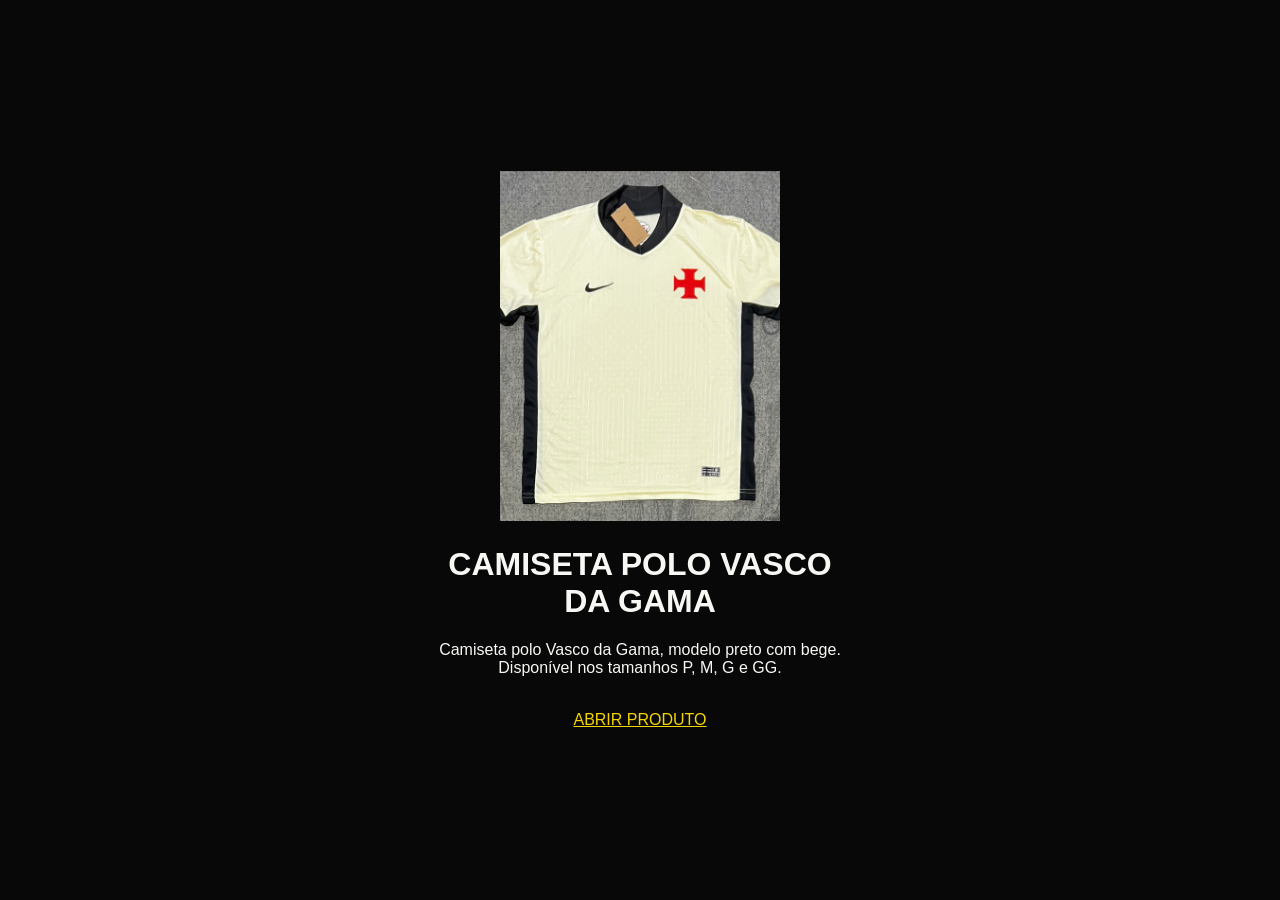
<file: compartilhar/camiseta-polo-vasco-da-gama/index.html>
<!doctype html><html lang="pt-BR"><head><meta charset="utf-8"><meta name="viewport" content="width=device-width,initial-scale=1"><title>CAMISETA POLO VASCO DA GAMA | AJ IMPORTS</title><meta name="description" content="Camiseta polo Vasco da Gama, modelo preto com bege. Disponível nos tamanhos P, M, G e GG."><link rel="canonical" href="https://thiagojugg.github.io/AJ-IMPORTS/produto.html?id=camiseta-polo-vasco-da-gama"><meta property="og:type" content="product"><meta property="og:site_name" content="AJ IMPORTS"><meta property="og:title" content="CAMISETA POLO VASCO DA GAMA | AJ IMPORTS"><meta property="og:description" content="Camiseta polo Vasco da Gama, modelo preto com bege. Disponível nos tamanhos P, M, G e GG."><meta property="og:image" content="https://thiagojugg.github.io/AJ-IMPORTS/assets/529886a8-811a-48fd-bb56-7c14d20347cc.jpeg"><meta property="og:image:secure_url" content="https://thiagojugg.github.io/AJ-IMPORTS/assets/529886a8-811a-48fd-bb56-7c14d20347cc.jpeg"><meta property="og:image:alt" content="CAMISETA POLO VASCO DA GAMA"><meta property="og:url" content="https://thiagojugg.github.io/AJ-IMPORTS/compartilhar/camiseta-polo-vasco-da-gama/"><meta name="twitter:card" content="summary_large_image"><meta name="twitter:title" content="CAMISETA POLO VASCO DA GAMA | AJ IMPORTS"><meta name="twitter:description" content="Camiseta polo Vasco da Gama, modelo preto com bege. Disponível nos tamanhos P, M, G e GG."><meta name="twitter:image" content="https://thiagojugg.github.io/AJ-IMPORTS/assets/529886a8-811a-48fd-bb56-7c14d20347cc.jpeg"><meta http-equiv="refresh" content="2;url=https://thiagojugg.github.io/AJ-IMPORTS/produto.html?id=camiseta-polo-vasco-da-gama"><style>body{margin:0;background:#080808;color:#f7f7f4;font:16px Arial,sans-serif;min-height:100vh;display:grid;place-items:center;text-align:center}.wrap{max-width:420px;padding:28px}.wrap img{width:min(75vw,280px);aspect-ratio:4/5;object-fit:cover}.wrap a{display:inline-block;margin-top:18px;color:#f5d500}</style></head><body><main class="wrap"><img src="https://thiagojugg.github.io/AJ-IMPORTS/assets/529886a8-811a-48fd-bb56-7c14d20347cc.jpeg" alt="CAMISETA POLO VASCO DA GAMA"><h1>CAMISETA POLO VASCO DA GAMA</h1><p>Camiseta polo Vasco da Gama, modelo preto com bege. Disponível nos tamanhos P, M, G e GG.</p><a href="https://thiagojugg.github.io/AJ-IMPORTS/produto.html?id=camiseta-polo-vasco-da-gama">ABRIR PRODUTO</a></main><script>setTimeout(()=>location.replace("https://thiagojugg.github.io/AJ-IMPORTS/produto.html?id=camiseta-polo-vasco-da-gama"),1800)</script></body></html>
</file>
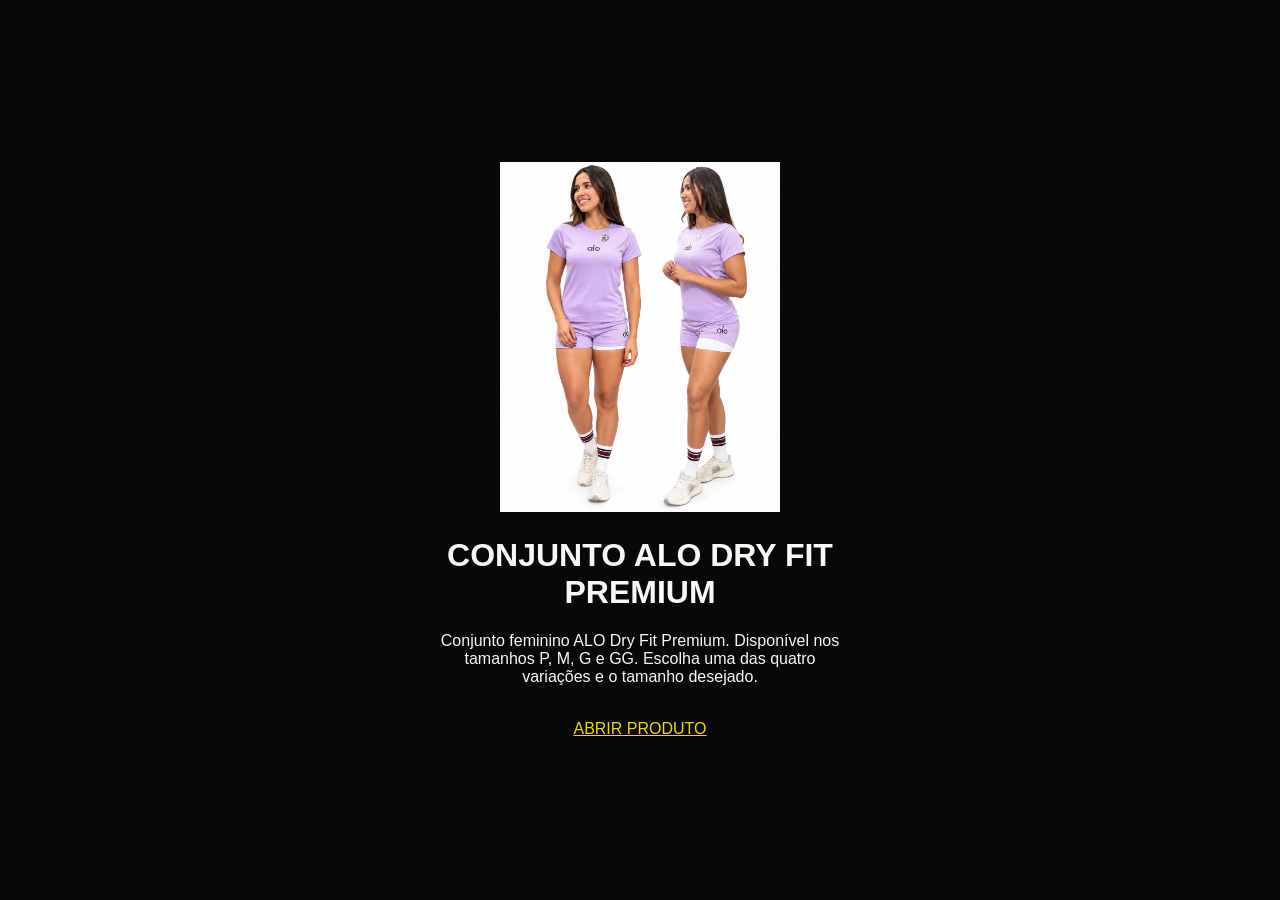
<file: compartilhar/conjunto-alo-dry-fit-premium/index.html>
<!doctype html><html lang="pt-BR"><head><meta charset="utf-8"><meta name="viewport" content="width=device-width,initial-scale=1"><title>CONJUNTO ALO DRY FIT PREMIUM | AJ IMPORTS</title><meta name="description" content="Conjunto feminino ALO Dry Fit Premium. Disponível nos tamanhos P, M, G e GG. Escolha uma das quatro variações e o tamanho desejado."><link rel="canonical" href="https://thiagojugg.github.io/AJ-IMPORTS/produto.html?id=conjunto-alo-dry-fit-premium"><meta property="og:type" content="product"><meta property="og:site_name" content="AJ IMPORTS"><meta property="og:title" content="CONJUNTO ALO DRY FIT PREMIUM | AJ IMPORTS"><meta property="og:description" content="Conjunto feminino ALO Dry Fit Premium. Disponível nos tamanhos P, M, G e GG. Escolha uma das quatro variações e o tamanho desejado."><meta property="og:image" content="https://thiagojugg.github.io/AJ-IMPORTS/assets/2719d36a-94b1-4a92-b8de-ef9dc1ed4714.jpeg"><meta property="og:image:secure_url" content="https://thiagojugg.github.io/AJ-IMPORTS/assets/2719d36a-94b1-4a92-b8de-ef9dc1ed4714.jpeg"><meta property="og:image:alt" content="CONJUNTO ALO DRY FIT PREMIUM"><meta property="og:url" content="https://thiagojugg.github.io/AJ-IMPORTS/compartilhar/conjunto-alo-dry-fit-premium/"><meta name="twitter:card" content="summary_large_image"><meta name="twitter:title" content="CONJUNTO ALO DRY FIT PREMIUM | AJ IMPORTS"><meta name="twitter:description" content="Conjunto feminino ALO Dry Fit Premium. Disponível nos tamanhos P, M, G e GG. Escolha uma das quatro variações e o tamanho desejado."><meta name="twitter:image" content="https://thiagojugg.github.io/AJ-IMPORTS/assets/2719d36a-94b1-4a92-b8de-ef9dc1ed4714.jpeg"><meta http-equiv="refresh" content="2;url=https://thiagojugg.github.io/AJ-IMPORTS/produto.html?id=conjunto-alo-dry-fit-premium"><style>body{margin:0;background:#080808;color:#f7f7f4;font:16px Arial,sans-serif;min-height:100vh;display:grid;place-items:center;text-align:center}.wrap{max-width:420px;padding:28px}.wrap img{width:min(75vw,280px);aspect-ratio:4/5;object-fit:cover}.wrap a{display:inline-block;margin-top:18px;color:#f5d500}</style></head><body><main class="wrap"><img src="https://thiagojugg.github.io/AJ-IMPORTS/assets/2719d36a-94b1-4a92-b8de-ef9dc1ed4714.jpeg" alt="CONJUNTO ALO DRY FIT PREMIUM"><h1>CONJUNTO ALO DRY FIT PREMIUM</h1><p>Conjunto feminino ALO Dry Fit Premium. Disponível nos tamanhos P, M, G e GG. Escolha uma das quatro variações e o tamanho desejado.</p><a href="https://thiagojugg.github.io/AJ-IMPORTS/produto.html?id=conjunto-alo-dry-fit-premium">ABRIR PRODUTO</a></main><script>setTimeout(()=>location.replace("https://thiagojugg.github.io/AJ-IMPORTS/produto.html?id=conjunto-alo-dry-fit-premium"),1800)</script></body></html>
</file>
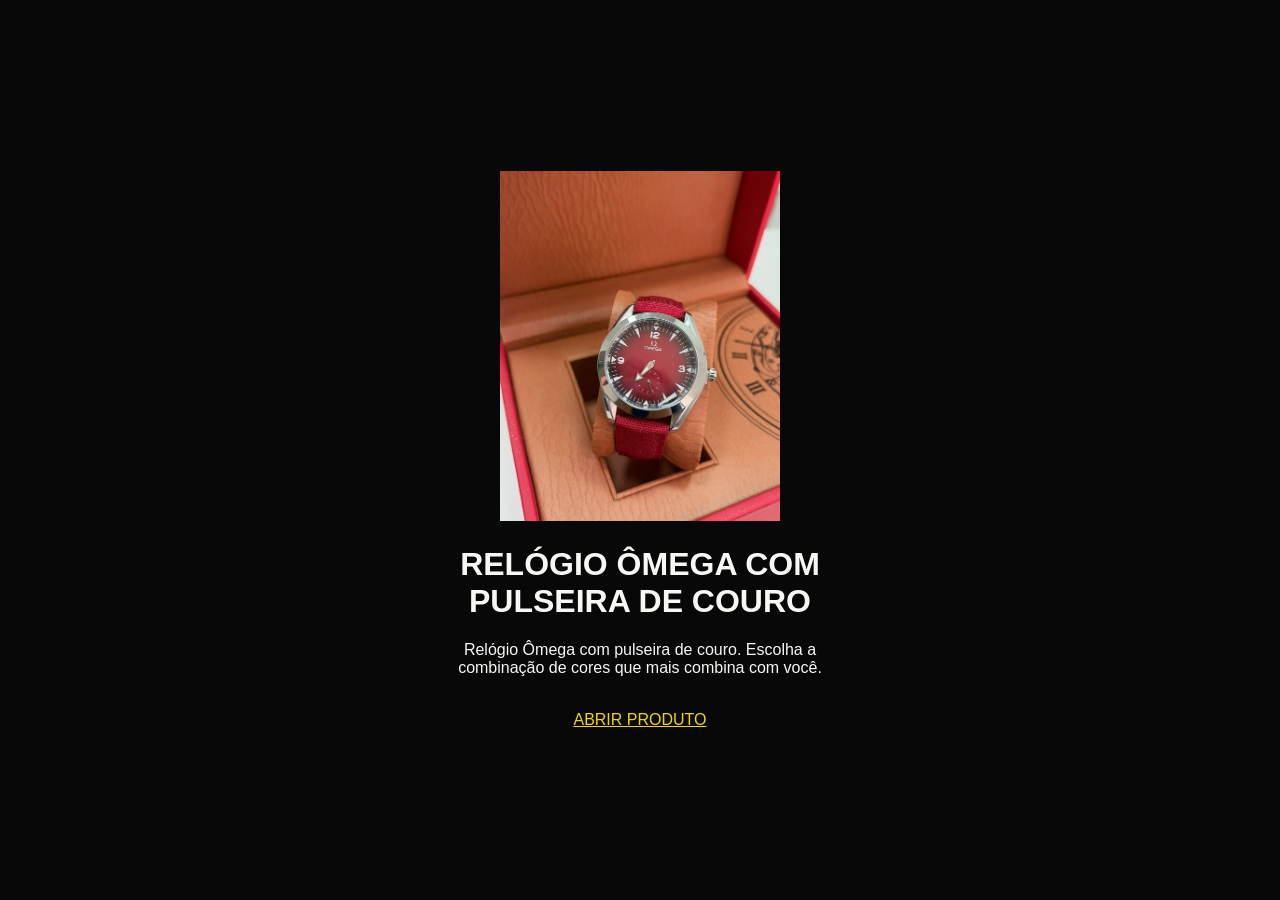
<file: compartilhar/relogio-omega-pulseira-couro/index.html>
<!doctype html><html lang="pt-BR"><head><meta charset="utf-8"><meta name="viewport" content="width=device-width,initial-scale=1"><title>RELÓGIO ÔMEGA COM PULSEIRA DE COURO | AJ IMPORTS</title><meta name="description" content="Relógio Ômega com pulseira de couro. Escolha a combinação de cores que mais combina com você."><link rel="canonical" href="https://thiagojugg.github.io/AJ-IMPORTS/produto.html?id=relogio-omega-pulseira-couro"><meta property="og:type" content="product"><meta property="og:site_name" content="AJ IMPORTS"><meta property="og:title" content="RELÓGIO ÔMEGA COM PULSEIRA DE COURO | AJ IMPORTS"><meta property="og:description" content="Relógio Ômega com pulseira de couro. Escolha a combinação de cores que mais combina com você."><meta property="og:image" content="https://thiagojugg.github.io/AJ-IMPORTS/assets/a97e55f7-47aa-45be-8721-62cf81d96957.jpeg"><meta property="og:image:secure_url" content="https://thiagojugg.github.io/AJ-IMPORTS/assets/a97e55f7-47aa-45be-8721-62cf81d96957.jpeg"><meta property="og:image:alt" content="RELÓGIO ÔMEGA COM PULSEIRA DE COURO"><meta property="og:url" content="https://thiagojugg.github.io/AJ-IMPORTS/compartilhar/relogio-omega-pulseira-couro/"><meta name="twitter:card" content="summary_large_image"><meta name="twitter:title" content="RELÓGIO ÔMEGA COM PULSEIRA DE COURO | AJ IMPORTS"><meta name="twitter:description" content="Relógio Ômega com pulseira de couro. Escolha a combinação de cores que mais combina com você."><meta name="twitter:image" content="https://thiagojugg.github.io/AJ-IMPORTS/assets/a97e55f7-47aa-45be-8721-62cf81d96957.jpeg"><meta http-equiv="refresh" content="2;url=https://thiagojugg.github.io/AJ-IMPORTS/produto.html?id=relogio-omega-pulseira-couro"><style>body{margin:0;background:#080808;color:#f7f7f4;font:16px Arial,sans-serif;min-height:100vh;display:grid;place-items:center;text-align:center}.wrap{max-width:420px;padding:28px}.wrap img{width:min(75vw,280px);aspect-ratio:4/5;object-fit:cover}.wrap a{display:inline-block;margin-top:18px;color:#f5d500}</style></head><body><main class="wrap"><img src="https://thiagojugg.github.io/AJ-IMPORTS/assets/a97e55f7-47aa-45be-8721-62cf81d96957.jpeg" alt="RELÓGIO ÔMEGA COM PULSEIRA DE COURO"><h1>RELÓGIO ÔMEGA COM PULSEIRA DE COURO</h1><p>Relógio Ômega com pulseira de couro. Escolha a combinação de cores que mais combina com você.</p><a href="https://thiagojugg.github.io/AJ-IMPORTS/produto.html?id=relogio-omega-pulseira-couro">ABRIR PRODUTO</a></main><script>setTimeout(()=>location.replace("https://thiagojugg.github.io/AJ-IMPORTS/produto.html?id=relogio-omega-pulseira-couro"),1800)</script></body></html>
</file>
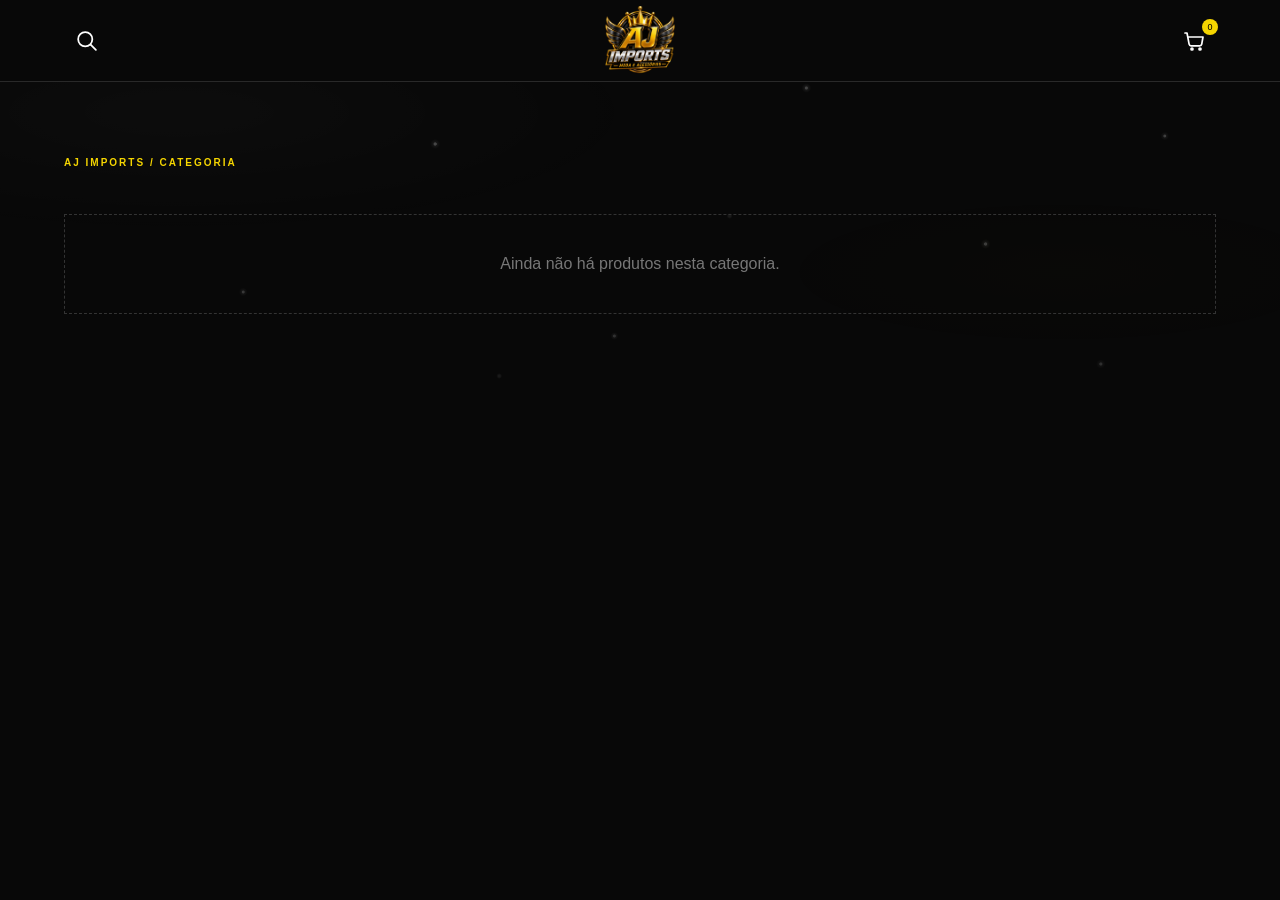
<file: categoria.html>
<!doctype html><html lang="pt-BR"><head><meta charset="utf-8"><meta name="viewport" content="width=device-width,initial-scale=1"><meta name="theme-color" content="#080808"><meta name="description" content="AJ IMPORTS — moda, streetwear e peças esportivas para quem expressa atitude, estilo e personalidade. Descubra nossas categorias e novidades."><link rel="manifest" href="manifest.webmanifest"><link rel="apple-touch-icon" href="assets/Emblema%20Premium%20AJ%20Imports.png"><title>Categoria — AJ IMPORTS ©</title><link rel="stylesheet" href="assets/css/style.css?v=15"><script defer src="assets/js/category.js?v=3"></script><script defer src="assets/js/shared-header.js?v=2"></script><script defer src="assets/js/cinematic.js?v=1"></script><script defer src="assets/js/share.js?v=1"></script></head><body><header class="header"><button id="searchBtn" class="search-trigger" type="button" aria-label="Pesquisar produtos"><svg viewBox="0 0 24 24" aria-hidden="true"><circle cx="10.8" cy="10.8" r="6.8"></circle><path d="m16 16 5 5"></path></svg></button><a class="logo logo-emblem" href="index.html" aria-label="AJ Imports — página inicial"><img src="assets/Emblema%20Premium%20AJ%20Imports.png" alt="Emblema AJ Imports"></a><button id="bagBtn" aria-label="Carrinho de compras"><svg viewBox="0 0 24 24" aria-hidden="true"><path d="M3 4h2l2.1 11.2a2 2 0 0 0 2 1.6h8.7a2 2 0 0 0 1.9-1.5L21 8H6"></path><circle cx="10" cy="20" r="1"></circle><circle cx="18" cy="20" r="1"></circle></svg><sup id="count">0</sup></button></header>
<div id="search" class="search"><div class="search-inner"><input id="searchInput" type="search" placeholder="PESQUISAR PRODUTOS..." autocomplete="off" enterkeyhint="search"><button id="closeSearch" type="button" aria-label="Fechar pesquisa">×</button></div><div id="headerSearchResults" class="header-search-results" aria-live="polite"></div></div>
<div id="shade" class="shade"></div><aside id="drawer" class="drawer"><header><h2>SUA SACOLA</h2><button id="closeBag" aria-label="Fechar sacola">×</button></header><div id="cartItems"></div><section class="coupon-area"><label for="couponCode">CUPOM DE DESCONTO</label><div class="coupon-entry"><input id="couponCode" type="text" placeholder="Digite seu cupom" autocomplete="off"><button id="applyCoupon" type="button">APLICAR</button></div><p id="couponMessage" role="status">Nenhum cupom disponível no momento.</p></section><div class="total"><b>TOTAL</b><strong id="total">R$ 0,00</strong></div><button id="checkout" class="yellow wide">FINALIZAR PELO WHATSAPP</button></aside><main class="section"><small>AJ IMPORTS / CATEGORIA</small><h2 id="title"></h2><div id="items" class="products"></div></main></body></html>
</file>
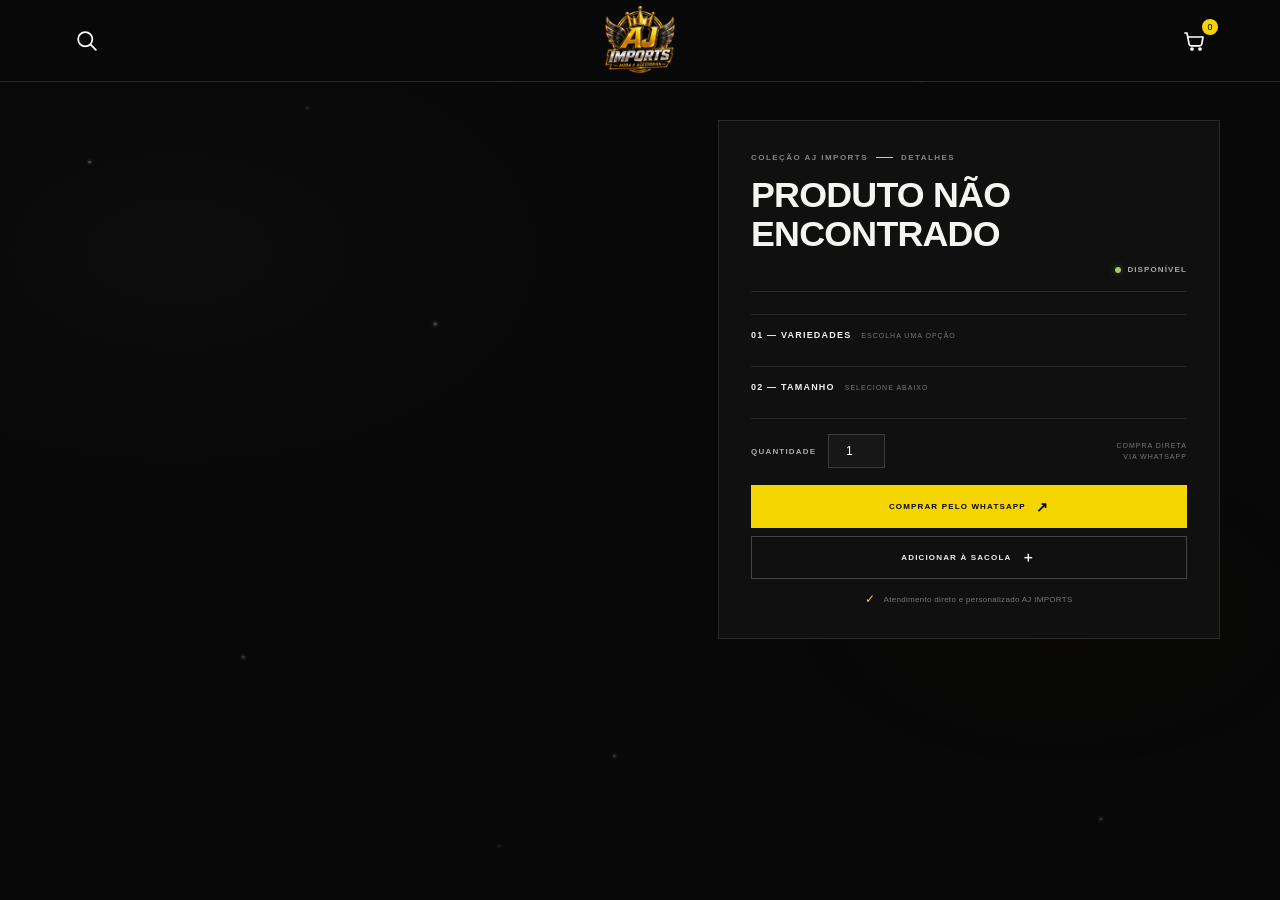
<file: produto.html>
<!doctype html>
<html lang="pt-BR">
<head>
<meta charset="utf-8"><meta name="viewport" content="width=device-width,initial-scale=1"><meta name="theme-color" content="#080808"><meta name="description" content="AJ IMPORTS — moda, streetwear e peças esportivas para quem expressa atitude, estilo e personalidade. Descubra nossas categorias e novidades."><link rel="manifest" href="manifest.webmanifest"><link rel="apple-touch-icon" href="assets/Emblema%20Premium%20AJ%20Imports.png">
<title>Produto — AJ IMPORTS ©</title><link rel="stylesheet" href="assets/css/style.css?v=15"><script defer src="assets/js/product.js?v=3"></script><script defer src="assets/js/shared-header.js?v=2"></script>
<script defer src="assets/js/cinematic.js?v=1"></script><script defer src="assets/js/share.js?v=4"></script></head>
<body class="product-page">
<header class="header"><button id="searchBtn" class="search-trigger" type="button" aria-label="Pesquisar produtos"><svg viewBox="0 0 24 24" aria-hidden="true"><circle cx="10.8" cy="10.8" r="6.8"></circle><path d="m16 16 5 5"></path></svg></button><a class="logo logo-emblem" href="index.html" aria-label="AJ Imports — página inicial"><img src="assets/Emblema%20Premium%20AJ%20Imports.png" alt="Emblema AJ Imports"></a><button id="bagBtn" aria-label="Carrinho de compras"><svg viewBox="0 0 24 24" aria-hidden="true"><path d="M3 4h2l2.1 11.2a2 2 0 0 0 2 1.6h8.7a2 2 0 0 0 1.9-1.5L21 8H6"></path><circle cx="10" cy="20" r="1"></circle><circle cx="18" cy="20" r="1"></circle></svg><sup id="count">0</sup></button></header>
<div id="search" class="search"><div class="search-inner"><input id="searchInput" type="search" placeholder="PESQUISAR PRODUTOS..." autocomplete="off" enterkeyhint="search"><button id="closeSearch" type="button" aria-label="Fechar pesquisa">×</button></div><div id="headerSearchResults" class="header-search-results" aria-live="polite"></div></div>
<div id="shade" class="shade"></div><aside id="drawer" class="drawer"><header><h2>SUA SACOLA</h2><button id="closeBag" aria-label="Fechar sacola">×</button></header><div id="cartItems"></div><section class="coupon-area"><label for="couponCode">CUPOM DE DESCONTO</label><div class="coupon-entry"><input id="couponCode" type="text" placeholder="Digite seu cupom" autocomplete="off"><button id="applyCoupon" type="button">APLICAR</button></div><p id="couponMessage" role="status">Nenhum cupom disponível no momento.</p></section><div class="total"><b>TOTAL</b><strong id="total">R$ 0,00</strong></div><button id="checkout" class="yellow wide">FINALIZAR PELO WHATSAPP</button></aside>
<main class="detail">
<div class="detail-visual">
<div class="detail-gallery-frame"><div class="detail-gallery-label">AJ IMPORTS <span>•</span> PRODUTO EM DESTAQUE</div><div id="gallery" class="gallery" aria-label="Galeria de fotos"></div></div>

</div>
<section class="detail-content" aria-label="Informações do produto">
<div class="detail-kicker"><span>COLEÇÃO AJ IMPORTS</span><i></i><span>DETALHES</span></div>
<h1 id="name">Produto</h1>
<div class="detail-price-row"><strong id="price" class="detail-price"></strong><span class="detail-availability"><i></i> DISPONÍVEL</span></div>
<p id="description" class="detail-description"></p>
<div class="detail-option variant-option"><div class="option-heading"><h3>01 — VARIEDADES</h3><span id="variant-current">ESCOLHA UMA OPÇÃO</span></div><div id="variants" class="option-list variant-squares" aria-label="Escolha uma variedade"></div></div>
<div class="detail-option"><div class="option-heading"><h3>02 — TAMANHO</h3><span>SELECIONE ABAIXO</span></div><div id="sizes" class="option-list"></div></div>
<div class="detail-purchase-row">
<label class="quantity-control"><span>QUANTIDADE</span><input id="qty" type="number" min="1" value="1" inputmode="numeric" aria-label="Quantidade"></label>
<span class="detail-secure">COMPRA DIRETA<br>VIA WHATSAPP</span>
</div>
<div class="detail-actions"><button id="buy" class="yellow wide">COMPRAR PELO WHATSAPP <span>↗</span></button><button id="add" class="add-button wide">ADICIONAR À SACOLA <span>＋</span></button></div>
<div class="detail-assurance"><span>✓</span> Atendimento direto e personalizado AJ IMPORTS</div>
</section>
</main>
</body></html>
</file>
<file: assets/css/style.css>
:root{--y:#f5d500;--b:#080808;--w:#f7f7f4}*{box-sizing:border-box}body{margin:0;background:var(--b);color:var(--w);font-family:Arial,sans-serif}a{color:inherit;text-decoration:none}button{cursor:pointer;font:inherit}.header{height:82px;position:sticky;top:0;z-index:10;background:#080808;border-bottom:1px solid #292929;display:grid;grid-template-columns:1fr auto 1fr;align-items:center;padding:0 5%}.header button{background:none;border:0;color:white;font-size:29px}.header #bagBtn{justify-self:end;font-size:23px}.header sup{background:var(--y);color:#000;border-radius:50%;font-size:11px;padding:4px 6px}.logo{display:flex;align-items:baseline;gap:5px;font-family:Impact,Arial Black,sans-serif}.logo b{font-size:48px;color:var(--y);letter-spacing:-3px}.logo small{font-size:13px;letter-spacing:2px;font-weight:bold}.search{display:none;padding:15px 5%;background:#161616}.search.open{display:flex}.search input{flex:1;background:transparent;border:0;border-bottom:1px solid #777;padding:12px;color:white;outline:0}.search button,.drawer header button{background:none;color:white;border:0;font-size:27px}.hero{position:relative;background:#111}.slide{display:none;min-height:510px;padding:55px 8%;grid-template-columns:1fr 1fr;gap:35px;align-items:center;background:linear-gradient(110deg,#111 0 49%,#1c1c1c 49%)}.slide.active{display:grid;animation:fade .6s}.slide small,.section>small{color:var(--y);font-size:10px;font-weight:bold;letter-spacing:2px}.slide h1{font-family:Impact,Arial Black,sans-serif;font-size:clamp(65px,9vw,120px);line-height:.8;margin:24px 0}.slide i,.section h2 i{font-style:normal;color:var(--y)}.slide p{color:#bbb;font-size:14px;margin:25px 0}.yellow{display:inline-block;background:var(--y);color:#080808;border:0;padding:15px 23px;font-size:11px;font-weight:900;letter-spacing:1px}.photo{height:360px;border:1px dashed #555;background:linear-gradient(140deg,#292929,#111);display:grid;place-content:center;text-align:center;color:#aaa;font-weight:bold;line-height:2}.photo small{color:#777}.dots{position:absolute;bottom:18px;left:50%;display:flex;gap:8px}.dots button{width:25px;height:4px;border:0;background:#555;padding:0}.dots button.active{background:var(--y)}.section{padding:70px 5%}.section h2{font-family:Impact,Arial Black,sans-serif;font-size:clamp(37px,5vw,58px);margin:10px 0 28px}.categories{display:grid;grid-template-columns:repeat(4,1fr);gap:18px}.cat{display:flex;flex-direction:column;align-items:center;gap:12px;text-align:center}.orb{width:min(100%,185px);aspect-ratio:1;border-radius:50%;background:radial-gradient(circle at 30% 25%,#373737,#111 70%);border:1px solid #444;display:grid;place-items:center;box-shadow:inset 0 0 25px #000,0 12px 25px #0008;transition:.2s;padding:10px}.orb b{font-family:Impact,Arial Black,sans-serif;font-size:clamp(15px,2.5vw,24px)}.cat:hover .orb{border-color:var(--y);transform:translateY(-5px)}.cat strong{font-size:11px;letter-spacing:1px}.specials .orb{border-radius:22px;aspect-ratio:1.2;width:100%;max-width:none}.statement{background:var(--y);color:#080808;text-align:center;padding:65px 15px}.statement small{font-size:10px;font-weight:bold;letter-spacing:2px}.statement h2{font-family:Impact,Arial Black,sans-serif;font-size:clamp(48px,8vw,90px);line-height:.85;margin:22px 0}.statement h2 i{color:white;text-shadow:2px 2px #000}.statement p{font-size:13px;font-weight:bold}.products{display:grid;grid-template-columns:repeat(3,minmax(0,1fr));gap:22px 15px}.card{min-width:0}.card img,.placeholder{width:100%;aspect-ratio:3/4;object-fit:cover;background:linear-gradient(145deg,#282828,#101010);display:grid;place-items:center;color:#777}.card h3{font-size:12px;text-transform:uppercase;margin:12px 0 6px}.price{color:var(--y);font-size:12px;font-weight:bold}.empty{grid-column:1/-1;text-align:center;color:#777;border:1px dashed #333;padding:40px}footer{border-top:1px solid #292929;padding:25px 5%;display:flex;justify-content:space-between;align-items:center;gap:15px}footer .logo b{font-size:34px}footer>small{color:#777;font-size:9px}.shade{position:fixed;inset:0;background:#000a;z-index:19;display:none}.shade.open{display:block}.drawer{position:fixed;z-index:20;right:0;top:0;height:100dvh;width:min(420px,100%);background:#111;padding:22px;transform:translateX(105%);transition:.25s;display:flex;flex-direction:column}.drawer.open{transform:none}.drawer header{display:flex;justify-content:space-between;align-items:center;border-bottom:1px solid #333}.drawer header h2{font-family:Impact;font-size:30px}.drawer header button{background:none;color:white;border:0}.total{display:flex;justify-content:space-between;margin:20px 0}.total strong{color:var(--y)}.wide{width:100%;text-align:center}.cartline{padding:14px 0;border-bottom:1px solid #333;font-size:12px;color:#ccc}.cartline button{float:right;background:none;border:0;color:#fff}@keyframes fade{from{opacity:.4}to{opacity:1}}@media(max-width:650px){.header{height:70px;padding:0 16px}.logo b{font-size:41px}.slide{min-height:590px;grid-template-columns:1fr;padding:38px 22px 60px;gap:22px;background:linear-gradient(160deg,#111 0 48%,#1c1c1c 48%)}.slide h1{font-size:76px}.photo{height:185px}.section{padding:50px 16px}.categories{gap:16px 10px}.orb{width:100%}.cat strong{font-size:9px}.specials{grid-template-columns:repeat(2,1fr)}.products{gap:18px 10px}.card h3{font-size:10px}.statement{padding:52px 12px}.statement h2{font-size:56px}footer{align-items:flex-start;flex-direction:column}}
/* Produto e galeria */
.detail{padding:55px 5%;display:grid;grid-template-columns:1.1fr .9fr;gap:48px;align-items:start}.gallery{aspect-ratio:4/5;background:#151515;overflow:hidden;display:grid;place-items:center}.gimg{display:none;width:100%;height:100%;object-fit:cover}.gimg.current{display:block}.thumbs{display:flex;gap:9px;overflow:auto;padding-top:12px}.thumbs button{width:68px;height:82px;flex:0 0 auto;padding:0;border:1px solid #444;background:#222}.thumbs img{width:100%;height:100%;object-fit:cover}.detail h1{font-family:Impact,Arial Black,sans-serif;font-size:clamp(40px,5vw,62px);line-height:.9;margin:18px 0}.detail section>strong{display:block;color:var(--y);font-size:21px;margin-bottom:18px}.detail section>p{color:#aaa;font-size:13px;line-height:1.6}.detail h3{font-size:11px;letter-spacing:1.5px;margin:26px 0 12px}.detail section>div:not(.gallery){display:flex;flex-wrap:wrap;gap:8px}.detail section button:not(.yellow){background:#191919;border:1px solid #444;color:white;padding:11px 14px}.detail section button.chosen{border-color:var(--y);color:var(--y)}.detail label{display:flex;gap:12px;align-items:center;margin:24px 0;font-size:10px;letter-spacing:1px}.detail input{width:65px;padding:10px;background:#191919;color:white;border:1px solid #444}.detail .yellow{margin:7px 0}.detail .wide{width:100%}@media(max-width:650px){.detail{grid-template-columns:1fr;padding:28px 16px;gap:28px}.detail h1{font-size:46px}}


/* Cards premium da vitrine */
.products{gap:30px 20px}
.card{display:block;min-width:0;background:#101010;border:1px solid #242424;overflow:hidden;transition:transform .28s ease,border-color .28s ease,box-shadow .28s ease}
.card:hover{transform:translateY(-5px);border-color:#5b5100;box-shadow:0 18px 38px #0008}
.card-media{position:relative;overflow:hidden;background:#171717;aspect-ratio:4/5}
.card-media>img{display:block;width:100%;height:100%;object-fit:cover;transition:transform .55s cubic-bezier(.2,.7,.2,1)}
.card:hover .card-media>img{transform:scale(1.045)}
.card-category{position:absolute;top:13px;left:13px;padding:7px 9px;background:#080808d9;border:1px solid #ffffff25;color:#f5d500;font-size:8px;font-weight:800;letter-spacing:1.5px}
.card-arrow{position:absolute;right:13px;bottom:13px;width:34px;height:34px;border-radius:50%;display:grid;place-items:center;background:#f5d500;color:#080808;font-size:19px;transition:transform .25s ease}
.card:hover .card-arrow{transform:rotate(45deg)}
.card-info{padding:16px 16px 17px}
.card-heading{display:flex;justify-content:space-between;align-items:flex-start;gap:10px;min-height:37px}
.card h3{font-size:12px;line-height:1.45;letter-spacing:.55px;font-weight:800;margin:0;text-transform:uppercase;max-width:78%}
.card-variants{flex:0 0 auto;color:#858585;font-size:8px;letter-spacing:1px;white-space:nowrap;padding-top:2px}
.card-bottom{display:flex;align-items:flex-end;justify-content:space-between;gap:8px;border-top:1px solid #292929;margin-top:13px;padding-top:12px}
.card-bottom>div{display:flex;flex-direction:column;gap:5px}
.card-bottom small{font-size:8px;letter-spacing:1.5px;color:#777}
.card .price{font-size:16px;letter-spacing:.2px;color:#f5d500}
.card-link{font-size:8px;letter-spacing:1px;font-weight:800;color:#ddd;white-space:nowrap}
.card-link b{color:#f5d500;font-size:13px;margin-left:4px}
@media(max-width:650px){.products{gap:20px 10px}.card-info{padding:12px 10px 13px}.card h3{font-size:10px;line-height:1.4;max-width:100%}.card-heading{display:block;min-height:0}.card-variants{display:block;margin-top:6px;font-size:7px}.card-bottom{margin-top:10px;padding-top:10px}.card .price{font-size:14px}.card-link{font-size:7px}.card-category{top:8px;left:8px;padding:6px 7px;font-size:7px}.card-arrow{right:8px;bottom:8px;width:29px;height:29px}}
@media(prefers-reduced-motion:reduce){.card,.card-media>img,.card-arrow{transition:none}}


/* Página de produto — layout compacto e premium */
.product-page{min-height:100vh;background:#090909}
.product-header{height:72px;padding:0 max(5%,calc((100% - 1240px)/2));}
.product-header .logo b{font-size:42px}
.back-link{display:flex;align-items:center;gap:8px;width:max-content;color:#ddd;font-size:21px}
.back-link span{font-size:9px;letter-spacing:1.7px;font-weight:800}
.bag-link{justify-self:end;position:relative;font-size:23px}
.bag-link sup{display:inline-grid;place-items:center;min-width:17px;height:17px;margin-left:2px;border-radius:50%;background:var(--y);color:#080808;font-size:10px;font-weight:900}
.detail{width:min(1120px,92%);margin:0 auto;padding:34px 0 48px;grid-template-columns:minmax(0,1.05fr) minmax(340px,.85fr);gap:42px;align-items:start}
.detail-visual{min-width:0}
.gallery{aspect-ratio:1/1.08;max-height:650px;background:#111;border:1px solid #242424}
.gimg{width:100%;height:100%;object-fit:contain}
.thumbs{gap:8px;padding-top:9px}
.thumbs button{width:58px;height:68px;border:1px solid #333;overflow:hidden;transition:border-color .2s}
.thumbs button:hover{border-color:var(--y)}
.detail-content{padding:8px 0 0;min-width:0}
.detail-kicker{display:flex;align-items:center;gap:9px;color:#858585;font-size:8px;font-weight:800;letter-spacing:1.8px}
.detail-kicker i{width:18px;height:1px;background:var(--y)}
.detail h1{font-family:Arial,sans-serif;font-size:clamp(27px,3vw,39px);font-weight:800;letter-spacing:-1.1px;line-height:1.08;margin:13px 0 10px;text-transform:uppercase}
.detail section>strong.detail-price{display:block;color:var(--y);font-size:24px;font-weight:800;letter-spacing:-.3px;margin:0 0 12px}
.detail section>p.detail-description{color:#aaa;font-size:12px;line-height:1.65;margin:0 0 22px;max-width:480px}
.detail-option{padding:15px 0;border-top:1px solid #292929}
.option-heading{display:flex;align-items:center;justify-content:space-between;gap:10px;margin-bottom:10px}
.detail .option-heading h3{font-size:9px;letter-spacing:1.5px;margin:0;color:#f4f4f4}
.option-heading>span{font-size:8px;letter-spacing:1px;color:#777}
.detail .option-list{display:flex;flex-wrap:wrap;gap:7px}
.detail .option-list button{min-height:34px;padding:8px 11px;background:#141414;border:1px solid #353535;color:#ddd;font-size:10px;transition:border-color .2s,color .2s,background .2s}
.detail .option-list button:hover,.detail .option-list button.chosen{border-color:var(--y);color:var(--y);background:#201d08}
.quantity-control{display:flex;align-items:center;justify-content:space-between;margin:14px 0 16px;color:#aaa;font-size:9px;font-weight:800;letter-spacing:1.3px}
.detail .quantity-control input{width:66px;height:34px;padding:7px 9px;background:#141414;border:1px solid #393939;color:#fff;font-size:12px}
.detail-actions{display:grid;gap:8px}
.detail .yellow,.detail .add-button{height:44px;margin:0;padding:0 16px;display:flex;align-items:center;justify-content:center;gap:12px;font-size:9px;letter-spacing:1.1px;font-weight:900}
.detail .yellow span,.detail .add-button span{font-size:15px}
.detail .add-button{background:transparent;border:1px solid #484848;color:#f4f4f4}
.detail .add-button:hover{border-color:var(--y);color:var(--y)}
.detail .detail-footnote{margin:13px 0 0;color:#656565;font-size:8px;letter-spacing:1.1px;text-align:center}
@media(max-width:760px){
 .product-header{height:64px;padding:0 16px}
 .product-header .logo b{font-size:38px}
 .detail{width:100%;padding:15px 16px 32px;grid-template-columns:minmax(0,1fr);gap:20px}
 .gallery{aspect-ratio:1/1.05;max-height:none}
 .thumbs{padding-top:8px}
 .thumbs button{width:52px;height:62px}
 .detail-content{padding:0}
 .detail h1{font-size:27px;margin:10px 0 8px}
 .detail section>strong.detail-price{font-size:22px;margin-bottom:8px}
 .detail section>p.detail-description{font-size:11px;margin-bottom:14px}
 .detail-option{padding:12px 0}
 .detail .option-list button{min-height:32px;padding:7px 9px;font-size:9px}
 .quantity-control{margin:10px 0 13px}
}
@media(prefers-reduced-motion:reduce){.thumbs button,.detail .option-list button,.detail .add-button{transition:none}}


/* Ajustes de estrutura dos blocos de opções */
.detail .detail-option{display:block}
.detail .option-heading{display:flex}
.detail .option-list{display:flex}
.detail .detail-actions{display:grid}


/* Painel de produto: hierarquia visual premium e informações organizadas */
.product-page{background:#080808;color:#f5f5f2}
.product-header{height:70px;background:#080808;border-bottom:1px solid #292929}
.product-header .logo b{font-size:40px;letter-spacing:-2.5px}
.product-header .logo small{font-size:11px;letter-spacing:1.8px}
.back-link{display:flex;align-items:center;gap:9px;color:#bdbdbd;font-size:9px;letter-spacing:1.2px;font-weight:800}
.back-link .back-chevron{font-size:20px;color:var(--y)}
.detail{width:min(1160px,92%);margin:0 auto;padding:38px 0 58px;display:grid;grid-template-columns:minmax(0,1.04fr) minmax(360px,.86fr);gap:clamp(28px,4vw,58px);align-items:start}
.detail-visual{min-width:0}
.detail-gallery-frame{position:relative;background:#111;border:1px solid #292929;padding:11px}
.detail-gallery-label{height:25px;display:flex;align-items:flex-start;gap:7px;color:#858585;font-size:7px;letter-spacing:1.5px;font-weight:800}
.detail-gallery-label span{color:var(--y)}
.detail .gallery{aspect-ratio:1/1.05;max-height:620px;border:0;background:#141414}
.detail .gimg{object-fit:contain}
.detail .thumbs{gap:8px;padding-top:10px}
.detail .thumbs button{width:62px;height:70px;border:1px solid #303030;background:#111;opacity:.7;transition:opacity .2s,border-color .2s}
.detail .thumbs button.thumb-current,.detail .thumbs button:hover{opacity:1;border-color:var(--y)}
.detail-content{min-width:0;background:#101010;border:1px solid #292929;padding:clamp(20px,2.6vw,32px)}
.detail-kicker{display:flex;align-items:center;gap:8px;color:#858585;font-size:8px;letter-spacing:1.45px;font-weight:800}
.detail-kicker i{width:17px;height:1px;background:var(--y)}
.detail-content h1{font-family:Arial,sans-serif;font-size:clamp(25px,2.8vw,36px);line-height:1.08;letter-spacing:-.8px;font-weight:850;text-transform:uppercase;margin:14px 0 12px;max-width:540px}
.detail-price-row{display:flex;align-items:center;justify-content:space-between;gap:12px;padding-bottom:17px;border-bottom:1px solid #2a2a2a}
.detail .detail-price{display:block;color:var(--y);font-size:25px;font-weight:850;letter-spacing:-.4px}
.detail-availability{display:flex;align-items:center;gap:6px;color:#a8a8a8;font-size:8px;letter-spacing:1.1px;font-weight:800}
.detail-availability i{width:6px;height:6px;border-radius:50%;background:#a8c66a;box-shadow:0 0 8px #a8c66a66}
.detail .detail-description{color:#a5a5a5;font-size:11px;line-height:1.7;margin:15px 0 18px;max-width:520px}
.detail-content .detail-option{display:block;padding:15px 0;border-top:1px solid #292929}
.detail-content .option-heading{display:flex;align-items:center;justify-content:space-between;gap:10px;margin:0 0 11px}
.detail-content .option-heading h3{font-size:9px;letter-spacing:1.2px;color:#f2f2f2;margin:0;font-weight:850}
.detail-content .option-heading>span{font-size:7px;letter-spacing:1px;color:#777;text-align:right}
.detail-content .option-list{display:flex;flex-wrap:wrap;gap:7px}
.detail-content .option-list button{min-height:34px;padding:8px 11px;background:#171717;border:1px solid #363636;color:#d4d4d4;font-size:9px;letter-spacing:.2px;transition:background .2s,border-color .2s,color .2s}
.detail-content .option-list button:hover{border-color:#8b7a00;color:#fff}
.detail-content .option-list button.chosen{background:#292300;border-color:var(--y);color:var(--y);box-shadow:inset 0 0 0 1px #f5d50022}
.detail-purchase-row{display:flex;align-items:center;justify-content:space-between;gap:12px;padding:15px 0 17px;border-top:1px solid #292929}
.detail-content .quantity-control{display:flex;align-items:center;gap:12px;margin:0;color:#aaa;font-size:8px;font-weight:850;letter-spacing:1.2px}
.detail-content .quantity-control input{width:57px;height:34px;padding:7px 9px;background:#171717;border:1px solid #3b3b3b;color:#fff;font-size:12px;text-align:center}
.detail-secure{color:#777;font-size:7px;line-height:1.6;letter-spacing:1px;text-align:right}
.detail-content .detail-actions{display:grid;gap:8px}
.detail-content .detail-actions .yellow,.detail-content .detail-actions .add-button{width:100%;height:43px;margin:0;padding:0 14px;display:flex;align-items:center;justify-content:center;gap:10px;font-size:8px;letter-spacing:1.15px;font-weight:900}
.detail-content .detail-actions .yellow span,.detail-content .detail-actions .add-button span{font-size:14px}
.detail-content .detail-actions .add-button{background:transparent;border:1px solid #444;color:#eee}
.detail-content .detail-actions .add-button:hover{border-color:var(--y);color:var(--y)}
.detail-assurance{display:flex;align-items:center;justify-content:center;gap:7px;margin-top:13px;color:#777;font-size:8px;letter-spacing:.3px}
.detail-assurance span{color:var(--y);font-size:12px}
@media(max-width:760px){
 .product-header{height:62px;padding:0 15px}
 .product-header .logo b{font-size:36px}
 .product-header .logo small{font-size:10px}
 .detail{width:min(100%,560px);padding:16px 14px 35px;grid-template-columns:minmax(0,1fr);gap:17px}
 .detail-gallery-frame{padding:8px}
 .detail-gallery-label{height:21px;font-size:7px}
 .detail .gallery{aspect-ratio:1/1.02;max-height:none}
 .detail .thumbs{padding-top:8px;gap:7px}
 .detail .thumbs button{width:51px;height:58px}
 .detail-content{padding:19px 16px}
 .detail-content h1{font-size:25px;margin:11px 0 10px}
 .detail .detail-price{font-size:23px}
 .detail .detail-description{font-size:10px;margin:12px 0 14px}
 .detail-content .detail-option{padding:12px 0}
 .detail-content .option-list{gap:6px}
 .detail-content .option-list button{min-height:32px;padding:7px 9px;font-size:8px}
 .detail-purchase-row{padding:12px 0 14px}
 .detail-content .detail-actions .yellow,.detail-content .detail-actions .add-button{height:42px}
}
@media(prefers-reduced-motion:reduce){.detail .thumbs button,.detail-content .option-list button,.detail-content .detail-actions .add-button{transition:none}}

/* Banner editorial com fotografia — AJ IMPORTS */
.hero-editorial{background:#090909;overflow:hidden}
.hero-editorial .slides{position:relative}
.hero-editorial .slide{min-height:clamp(470px,48vw,620px);padding:48px clamp(22px,7vw,100px);grid-template-columns:minmax(0,.88fr) minmax(0,1.12fr);gap:clamp(20px,4vw,65px);align-items:stretch;background:linear-gradient(110deg,#090909 0%,#111 48%,#171717 100%)}
.hero-editorial .slide-copy{align-self:center;position:relative;z-index:1}
.hero-editorial .slide-copy>small{font-size:9px;letter-spacing:2px;color:var(--y)}
.hero-editorial .slide h1{font-size:clamp(58px,7vw,104px);line-height:.84;letter-spacing:-1px;margin:22px 0}
.hero-editorial .slide p{max-width:340px;color:#bcbcbc;font-size:13px;line-height:1.7;margin:20px 0 25px}
.hero-editorial .slide .yellow{display:inline-flex;align-items:center;gap:18px;padding:14px 18px}
.hero-editorial .slide .yellow span{font-size:15px}
.hero-editorial .photo{position:relative;height:auto;min-height:390px;max-height:540px;border:0;overflow:hidden;background:#161616;display:block;box-shadow:0 20px 55px #0008}
.hero-editorial .photo:after{content:"";position:absolute;inset:0;background:linear-gradient(90deg,#09090930,transparent 25%),linear-gradient(0deg,#0005,transparent 28%);pointer-events:none}
.hero-editorial .photo img{display:block;width:100%;height:100%;min-height:390px;max-height:540px;object-fit:cover;object-position:center 35%}
.hero-editorial .photo-index{position:absolute;z-index:1;right:16px;bottom:14px;color:#fff;font-size:9px;letter-spacing:2px;font-weight:800}
.hero-editorial .dots{left:clamp(22px,7vw,100px);bottom:22px;z-index:3}
.hero-editorial .dots button{width:30px;height:3px;background:#555}
.hero-editorial .dots button.active{background:var(--y)}
@media(max-width:650px){
 .hero-editorial .slide{min-height:0;padding:27px 18px 52px;grid-template-columns:minmax(0,1fr);gap:20px;background:#090909}
 .hero-editorial .slide-copy{padding:8px 4px 0}
 .hero-editorial .slide h1{font-size:clamp(54px,15vw,76px);margin:16px 0}
 .hero-editorial .slide p{font-size:11px;margin:13px 0 17px}
 .hero-editorial .slide .yellow{padding:12px 14px;font-size:9px}
 .hero-editorial .photo{height:clamp(245px,76vw,390px);min-height:0;max-height:none}
 .hero-editorial .photo img{height:100%;min-height:0;max-height:none;object-position:center 30%}
 .hero-editorial .dots{left:22px;bottom:18px}
}
@media(prefers-reduced-motion:reduce){.hero-editorial .slide.active{animation:none}}


/* Centraliza o assunto principal das fotografias no banner */
.hero-editorial .photo{display:flex;align-items:center;justify-content:center}
.hero-editorial .photo img{object-position:center center}
@media(max-width:650px){
 .hero-editorial .photo img{object-position:center center}
}


/* Banner full-bleed: fotografia começa logo abaixo do cabeçalho e ocupa todo o hero */
.hero-editorial .slide{
  position:relative;
  isolation:isolate;
  min-height:clamp(560px,calc(100vh - 82px),760px);
  padding:clamp(30px,5vw,70px) clamp(22px,7vw,100px);
  display:grid;
  grid-template-columns:minmax(0,1fr);
  align-items:center;
  overflow:hidden;
  background:#090909;
}
.hero-editorial .photo{
  position:absolute;
  inset:0;
  z-index:-1;
  width:100%;
  height:100%;
  min-height:0;
  max-height:none;
  border:0;
  box-shadow:none;
  background:#111;
}
.hero-editorial .photo img{
  display:block;
  width:100%;
  height:100%;
  min-height:0;
  max-height:none;
  object-fit:cover;
  object-position:center center;
}
.hero-editorial .photo:after{
  content:"";
  position:absolute;
  inset:0;
  background:linear-gradient(90deg,rgba(0,0,0,.78) 0%,rgba(0,0,0,.48) 38%,rgba(0,0,0,.08) 78%),linear-gradient(0deg,rgba(0,0,0,.38),transparent 35%);
  pointer-events:none;
}
.hero-editorial .slide-copy{
  width:min(560px,58%);
  align-self:center;
  z-index:1;
}
.hero-editorial .slide-copy>small,
.hero-editorial .slide h1,
.hero-editorial .slide p{ text-shadow:0 2px 18px #0009; }
.hero-editorial .photo-index{z-index:2}
.hero-editorial .dots{z-index:3}
@media(max-width:650px){
  .hero-editorial .slide{
    min-height:calc(100svh - 70px);
    padding:32px 20px 58px;
    grid-template-columns:minmax(0,1fr);
    align-items:end;
  }
  .hero-editorial .photo{inset:0;height:100%;min-height:0}
  .hero-editorial .photo img{height:100%;min-height:0;object-position:center center}
  .hero-editorial .photo:after{
    background:linear-gradient(0deg,rgba(0,0,0,.82) 0%,rgba(0,0,0,.42) 42%,rgba(0,0,0,.04) 100%);
  }
  .hero-editorial .slide-copy{width:100%;max-width:440px;padding:0 2px;align-self:end}
  .hero-editorial .slide h1{font-size:clamp(48px,13vw,68px);margin:13px 0}
  .hero-editorial .slide p{max-width:300px}
  .hero-editorial .dots{left:22px;bottom:18px}
}


/* HERO AJ IMPORTS — imagem em tela cheia, do limite do header ao fim do banner */
.hero-editorial{
  position:relative;
  height:calc(100svh - 82px);
  min-height:560px;
  max-height:900px;
  overflow:hidden;
  background:#080808;
}
.hero-editorial .slides,
.hero-editorial .slide{
  width:100%;
  height:100%;
}
.hero-editorial .slide{
  position:relative;
  isolation:isolate;
  min-height:0;
  padding:clamp(30px,5vw,72px) clamp(22px,7vw,100px);
  display:none;
  grid-template-columns:minmax(0,1fr);
  align-items:center;
  overflow:hidden;
  background:transparent;
}
.hero-editorial .slide.active{display:grid}
.hero-editorial .photo{
  position:absolute;
  inset:0;
  z-index:0;
  display:block;
  width:100%;
  height:100%;
  min-height:0;
  max-height:none;
  border:0;
  box-shadow:none;
  background:#111;
}
.hero-editorial .photo img{
  display:block;
  width:100%;
  height:100%;
  min-height:0;
  max-height:none;
  object-fit:cover;
  object-position:center center;
}
.hero-editorial .photo:after{
  content:"";
  position:absolute;
  inset:0;
  background:linear-gradient(90deg,rgba(0,0,0,.72) 0%,rgba(0,0,0,.38) 42%,rgba(0,0,0,.04) 100%),linear-gradient(0deg,rgba(0,0,0,.34),transparent 38%);
  pointer-events:none;
}
.hero-editorial .slide-copy{
  position:relative;
  z-index:1;
  width:min(560px,58%);
  align-self:center;
}
.hero-editorial .slide-copy>small,
.hero-editorial .slide h1,
.hero-editorial .slide p{text-shadow:0 2px 18px #000b}
.hero-editorial .photo-index{z-index:2}
.hero-editorial .dots{z-index:3}
@media(max-width:650px){
  .hero-editorial{
    height:calc(100svh - 70px);
    min-height:560px;
    max-height:none;
  }
  .hero-editorial .slide{
    min-height:0;
    height:100%;
    padding:30px 20px 58px;
    align-items:end;
  }
  .hero-editorial .photo,
  .hero-editorial .photo img{height:100%;min-height:0}
  .hero-editorial .photo img{object-position:center center}
  .hero-editorial .photo:after{
    background:linear-gradient(0deg,rgba(0,0,0,.84) 0%,rgba(0,0,0,.42) 43%,rgba(0,0,0,.04) 100%);
  }
  .hero-editorial .slide-copy{
    width:100%;
    max-width:440px;
    padding:0 2px;
    align-self:end;
  }
  .hero-editorial .slide h1{font-size:clamp(48px,13vw,68px);margin:13px 0}
  .hero-editorial .slide p{max-width:300px}
  .hero-editorial .dots{left:22px;bottom:18px}
}


/* Acabamento 3D amarelo premium para os cards de produto */
.card{
  position:relative;
  border:1px solid rgba(245,213,0,.34);
  border-radius:3px;
  box-shadow:0 4px 0 #a98f00,0 10px 26px rgba(0,0,0,.42),0 0 22px rgba(245,213,0,.07);
  transform:translateY(0);
}
.card::after{
  content:"";
  position:absolute;
  inset:0;
  z-index:2;
  border:1px solid rgba(245,213,0,.22);
  pointer-events:none;
  opacity:.75;
  transition:opacity .28s ease,border-color .28s ease;
}
.card:hover{
  transform:translateY(-6px);
  border-color:#f5d500;
  box-shadow:0 7px 0 #b99b00,0 18px 34px rgba(0,0,0,.5),0 0 28px rgba(245,213,0,.18);
}
.card:hover::after{border-color:rgba(245,213,0,.72);opacity:1}
.card-media::before{
  content:"";
  position:absolute;
  z-index:1;
  inset:0;
  pointer-events:none;
  background:linear-gradient(135deg,rgba(245,213,0,.14),transparent 24%,transparent 76%,rgba(245,213,0,.09));
  mix-blend-mode:screen;
}
.card-arrow{
  box-shadow:0 3px 0 #9b8200,0 7px 15px rgba(0,0,0,.35);
}
.card-link{display:none!important}


/* Detalhes do produto: imagem centralizada sem recorte, variedades recolhíveis e tamanhos em quadrados */
.detail-gallery-frame .gallery{
  display:flex;
  align-items:center;
  justify-content:center;
  overflow:hidden;
}
.detail-gallery-frame .gimg{
  width:100%;
  height:100%;
  object-fit:contain;
  object-position:center center;
  margin:auto;
}
.detail-visual .thumbs{display:none!important}
.variant-toggle{
  width:100%;
  min-height:39px;
  display:flex;
  align-items:center;
  justify-content:space-between;
  padding:0 13px;
  background:#171717;
  border:1px solid #444;
  color:#f5d500;
  font-size:9px;
  font-weight:900;
  letter-spacing:1.2px;
}
.variant-toggle span{font-size:16px}
.detail-content .option-list.variants-hidden{display:none}
.detail-content #sizes.option-list{display:flex;flex-wrap:wrap;gap:8px}
.detail-content #sizes.option-list button{
  width:43px;
  height:43px;
  min-height:43px;
  padding:0;
  display:grid;
  place-items:center;
  background:#171717;
  border:1px solid #454545;
  color:#eee;
  font-size:11px;
  font-weight:800;
  letter-spacing:0;
}
.detail-content #sizes.option-list button.chosen{
  background:#292300;
  border:1px solid var(--y);
  color:var(--y);
  box-shadow:inset 0 0 0 1px #f5d50022;
}


/* Variedades e tamanhos: seletores quadrados, lado a lado */
.detail-content #variants.option-list,
.detail-content #sizes.option-list{
  display:flex;
  flex-wrap:wrap;
  gap:8px;
}
.detail-content #variants.option-list button,
.detail-content #sizes.option-list button{
  width:48px;
  height:48px;
  min-width:48px;
  min-height:48px;
  padding:4px;
  display:flex;
  align-items:center;
  justify-content:center;
  text-align:center;
  line-height:1.15;
  background:#171717;
  border:1px solid #454545;
  color:#eee;
  font-size:9px;
  font-weight:800;
  letter-spacing:.1px;
  overflow-wrap:anywhere;
}
.detail-content #variants.option-list button.chosen,
.detail-content #sizes.option-list button.chosen{
  background:#292300;
  border:1px solid var(--y);
  color:var(--y);
  box-shadow:inset 0 0 0 1px #f5d50022;
}
.detail-content #variants.option-list button:hover,
.detail-content #sizes.option-list button:hover{
  border-color:var(--y);
}
@media(max-width:760px){
  .detail-content #variants.option-list,
  .detail-content #sizes.option-list{gap:7px}
  .detail-content #variants.option-list button,
  .detail-content #sizes.option-list button{
    width:44px;height:44px;min-width:44px;min-height:44px;
    font-size:8px;
  }
}


/* Galeria de produto: proporção natural da foto, sem moldura quadrada fixa */
.detail-gallery-frame .gallery{
  display:block;
  width:100%;
  height:auto;
  aspect-ratio:auto !important;
  max-height:none !important;
  overflow:hidden;
  background:transparent;
}
.detail-gallery-frame .gimg{
  display:none;
  width:100%;
  height:auto;
  max-height:none;
  object-fit:contain;
  object-position:center;
  margin:0 auto;
}
.detail-gallery-frame .gimg.current{display:block}
@media(max-width:760px){
  .detail-gallery-frame .gallery{height:auto;aspect-ratio:auto !important;max-height:none !important}
  .detail-gallery-frame .gimg{width:100%;height:auto;max-height:none}
}


/* Correção da galeria e legibilidade das opções de variedade */
.detail-gallery-frame .gimg.current{display:block !important}
.detail-gallery-frame .gimg:not(.current){display:none !important}
.detail-content #variants.option-list button{
  width:68px;
  min-width:68px;
  height:68px;
  min-height:68px;
  padding:5px;
  white-space:normal;
  overflow-wrap:anywhere;
  word-break:normal;
  line-height:1.15;
  font-size:8px;
}
@media(max-width:760px){
  .detail-content #variants.option-list button{
    width:62px;min-width:62px;height:62px;min-height:62px;padding:4px;font-size:7px;
  }
}


/* Botão voltar — acabamento premium AJ IMPORTS */
.product-header .back-link{
  display:inline-flex;
  align-items:center;
  justify-content:center;
  gap:10px;
  width:max-content;
  min-height:39px;
  padding:0 15px 0 9px;
  border:1px solid #383838;
  border-radius:3px;
  background:linear-gradient(145deg,#191919,#0d0d0d);
  color:#e8e8e8;
  font-size:8px;
  font-weight:900;
  letter-spacing:1.45px;
  box-shadow:inset 0 1px 0 #ffffff0b,0 4px 12px #0006;
  transition:background .22s ease,border-color .22s ease,transform .22s ease,box-shadow .22s ease,color .22s ease;
}
.product-header .back-link .back-chevron{
  display:grid;
  place-items:center;
  width:23px;
  height:23px;
  border:1px solid #665900;
  border-radius:2px;
  background:linear-gradient(145deg,#302900,#171400);
  color:var(--y);
  font-size:16px;
  line-height:1;
  transition:transform .22s ease,background .22s ease;
}
.product-header .back-link:hover{
  color:#fff;
  border-color:#8a7600;
  background:linear-gradient(145deg,#211d08,#111);
  box-shadow:inset 0 1px 0 #ffffff12,0 5px 18px #0008,0 0 14px #f5d50012;
  transform:translateY(-1px);
}
.product-header .back-link:hover .back-chevron{
  background:var(--y);
  color:#080808;
  transform:translateX(-2px);
}
.product-header .back-link:focus-visible{
  outline:2px solid var(--y);
  outline-offset:3px;
}
@media(max-width:760px){
  .product-header .back-link{
    min-height:36px;
    gap:8px;
    padding:0 11px 0 7px;
    font-size:7px;
    letter-spacing:1.1px;
  }
  .product-header .back-link .back-chevron{
    width:21px;
    height:21px;
    font-size:15px;
  }
}
@media(prefers-reduced-motion:reduce){
  .product-header .back-link,.product-header .back-link .back-chevron{transition:none}
}


/* Galeria sem caixa ou recorte: exibe a fotografia inteira na proporção original */
.detail-gallery-frame{
  padding:0 !important;
  border:0 !important;
  background:transparent !important;
  box-shadow:none !important;
}
.detail-gallery-label{display:none !important}
.detail-gallery-frame .gallery{
  display:block !important;
  width:100% !important;
  height:auto !important;
  min-height:0 !important;
  max-height:none !important;
  aspect-ratio:auto !important;
  overflow:visible !important;
  border:0 !important;
  background:transparent !important;
}
.detail-gallery-frame .gimg,
.detail-gallery-frame .gimg.current{
  display:block;
  width:100% !important;
  height:auto !important;
  min-height:0 !important;
  max-height:none !important;
  object-fit:contain !important;
  object-position:center center !important;
  margin:0 auto !important;
}
.detail-gallery-frame .gimg:not(.current){display:none !important}


/* Ajuste de proporção do botão voltar no cabeçalho do produto */
.product-header .back-link{
  min-height:32px;
  gap:7px;
  padding:0 10px 0 7px;
  border-radius:3px;
  font-size:8px;
  letter-spacing:1px;
  line-height:1;
  box-shadow:inset 0 1px 0 #ffffff0a,0 2px 7px #0005;
}
.product-header .back-link .back-chevron{
  width:18px;
  height:18px;
  font-size:13px;
  line-height:1;
}
@media(max-width:760px){
  .product-header .back-link{
    min-height:30px;
    gap:6px;
    padding:0 8px 0 6px;
    font-size:7px;
    letter-spacing:.8px;
  }
  .product-header .back-link .back-chevron{
    width:17px;
    height:17px;
    font-size:12px;
  }
}


/* Variedades mais compactas e proporcionais */
.detail-content #variants.option-list{
  gap:7px;
}
.detail-content #variants.option-list button{
  width:50px;
  min-width:50px;
  height:50px;
  min-height:50px;
  padding:3px;
  font-size:7px;
  line-height:1.1;
  letter-spacing:0;
}
@media(max-width:760px){
  .detail-content #variants.option-list{gap:6px}
  .detail-content #variants.option-list button{
    width:44px;
    min-width:44px;
    height:44px;
    min-height:44px;
    padding:2px;
    font-size:6.5px;
  }
}

/* Cabeçalho compartilhado nas páginas internas */
.header-search-results{display:grid;grid-template-columns:1fr;gap:0;width:100%;max-height:55vh;overflow:auto}.header-search-results a{display:flex;justify-content:space-between;gap:15px;padding:12px 4px;border-bottom:1px solid #333;font-size:12px}.header-search-results a span{color:var(--y);white-space:nowrap}.search.open{flex-wrap:wrap}

/* Miniaturas dos produtos no carrinho */
#cartItems{overflow-y:auto;flex:1;min-height:0}.cartline{display:flex;align-items:center;gap:12px}.cart-thumb{width:66px;height:78px;flex:0 0 66px;object-fit:cover;border-radius:4px;background:#222}.cartline-info{flex:1;min-width:0;line-height:1.7}.cartline-info b{display:block;color:#fff;font-size:12px;margin-bottom:3px}.cartline>button{float:none;align-self:center;white-space:nowrap;font-size:10px;padding:6px 0}

/* Área de cupom no carrinho */
.coupon-area{padding:14px 0 4px;border-top:1px solid #333}.coupon-area label{display:block;color:#f5d500;font-size:10px;font-weight:900;letter-spacing:1.2px;margin-bottom:9px}.coupon-entry{display:flex;gap:8px}.coupon-entry input{flex:1;min-width:0;background:#1b1b1b;border:1px solid #444;color:#fff;padding:11px 10px;font-size:16px;line-height:1.2;outline:none;border-radius:0}.coupon-entry input:focus{border-color:#f5d500}.coupon-entry button{background:var(--y);border:0;border-radius:0;color:#080808;min-height:44px;padding:0 18px;font-size:11px;font-weight:900;letter-spacing:1px;text-transform:uppercase;transition:filter .2s}.coupon-entry button:hover{filter:brightness(1.08)}.coupon-area p{font-size:10px;color:#999;margin:8px 0 0;line-height:1.4}

/* Oculta a categoria sobre as imagens na seção Últimas Novidades da página inicial. */
#products .card-category{display:none!important}


/* Bandeira do Maranhão aplicada diretamente ao desenho das letras AJ. */
.logo .aj-flag{display:inline-block;position:relative;font-size:48px;line-height:.9;letter-spacing:-3px;color:var(--y);filter:drop-shadow(0 1px 5px #0008)}
.logo .aj-flag span{display:inline-block!important;color:transparent!important;-webkit-text-fill-color:transparent!important;background:repeating-linear-gradient(to bottom,#d71920 0 12%,#fff 12% 24%,#1763a6 24% 36%,#fff 36% 48%,#d71920 48% 60%,#fff 60% 72%,#1763a6 72% 84%,#fff 84% 100%)!important;-webkit-background-clip:text!important;background-clip:text!important;background-size:100% 100%!important;animation:none!important}
footer .logo .aj-flag{font-size:34px}
@media(max-width:650px){.header .logo .aj-flag{font-size:41px}}


/* Bandeira do Maranhão como imagem dentro da marca AJ */
.logo .aj-flag{display:inline-flex;align-items:center;justify-content:center;width:48px;height:48px;flex:0 0 48px;overflow:hidden;line-height:1;letter-spacing:0;font-size:0;color:transparent;filter:drop-shadow(0 1px 5px #0008)}
.logo .aj-flag img{display:block;width:100%;height:100%;object-fit:cover;border:0}
footer .logo .aj-flag{width:34px;height:34px;flex-basis:34px}
@media(max-width:650px){.header .logo .aj-flag{width:41px;height:41px;flex-basis:41px}}


/* Oculta o selo de categoria sobre a foto em todos os cards da loja. */
.card-media .card-category{display:none!important}


/* Botões de categoria com fotografia centralizada e profundidade 3D */
.cat{perspective:900px;gap:13px}
.orb{position:relative;isolation:isolate;overflow:hidden;width:min(100%,185px);aspect-ratio:1;border:1px solid rgba(245,213,0,.48);border-radius:50%;background:radial-gradient(circle at 32% 22%,#383838 0,#191919 52%,#090909 100%);box-shadow:inset 0 2px 5px #ffffff20,inset 0 -12px 20px #000b,0 5px 0 #8e7800,0 10px 0 #4e4300,0 17px 24px #000b,0 0 18px #f5d50012;transform:translateY(0) rotateX(0);transform-style:preserve-3d;transition:transform .32s cubic-bezier(.2,.8,.2,1),box-shadow .32s,border-color .32s;padding:14px}
.orb>img{position:relative;z-index:1;display:block;width:78%;height:78%;max-width:145px;max-height:145px;object-fit:contain;object-position:center;margin:auto;filter:drop-shadow(0 7px 7px #0009);transform:translateZ(18px);transition:transform .35s ease,filter .35s ease}
.orb-shine{position:absolute;z-index:2;inset:0;border-radius:inherit;pointer-events:none;background:linear-gradient(145deg,#ffffff24 0%,#ffffff08 24%,transparent 48%,#0003 100%);box-shadow:inset 0 1px 1px #ffffff45,inset 0 -2px 5px #0008}
.cat:hover .orb,.cat:focus-visible .orb{border-color:#ffe84a;transform:translateY(-7px) rotateX(5deg) rotateY(-4deg);box-shadow:inset 0 2px 7px #ffffff2a,inset 0 -12px 20px #000b,0 7px 0 #b99b00,0 13px 0 #625200,0 24px 32px #000c,0 0 25px #f5d50025}
.cat:hover .orb>img,.cat:focus-visible .orb>img{transform:translateZ(28px) scale(1.07);filter:drop-shadow(0 12px 9px #000b)}
.cat strong{max-width:100%;line-height:1.35;text-align:center}
@media(max-width:650px){.orb{padding:10px;box-shadow:inset 0 2px 5px #ffffff20,inset 0 -10px 16px #000b,0 4px 0 #8e7800,0 8px 0 #4e4300,0 13px 18px #000b}.orb>img{width:82%;height:82%}.cat:hover .orb,.cat:focus-visible .orb{transform:translateY(-4px) rotateX(3deg)}}
@media(prefers-reduced-motion:reduce){.orb,.orb>img{transition:none}}


/* Imagens das categorias preenchendo toda a caixa circular */
.orb{padding:0!important;}
.orb>img{position:absolute!important;inset:0!important;width:100%!important;height:100%!important;max-width:none!important;max-height:none!important;margin:0!important;object-fit:cover!important;object-position:center!important;border-radius:inherit;transform:translateZ(0) scale(1.015)!important;filter:none!important}
.orb-shine{z-index:2;background:linear-gradient(145deg,#ffffff30 0%,#ffffff08 28%,transparent 55%,#0005 100%)}
.cat:hover .orb>img,.cat:focus-visible .orb>img{transform:translateZ(0) scale(1.08)!important;filter:brightness(1.04)!important}


/* Emblema AJ centralizado no cabeçalho, sem nome ou bandeira separados */
.header{grid-template-columns:1fr auto 1fr}
.header .logo-emblem{justify-self:center;align-self:center;display:flex;align-items:center;justify-content:center;width:100px;height:70px;line-height:0}
.header .logo-emblem img{display:block;width:100%;height:100%;max-width:100px;max-height:70px;object-fit:contain}
@media(max-width:650px){.header .logo-emblem{width:82px;height:64px}.header .logo-emblem img{max-width:82px;max-height:64px}}


/* Nomes das categorias — tipografia editorial premium */
#categorias .cat,
.section .specials .cat{gap:12px}
#categorias .cat>strong,
.section .specials .cat>strong{
  position:relative;
  display:block;
  width:100%;
  max-width:210px;
  min-height:34px;
  padding:10px 9px 8px;
  color:#f7f7f4;
  font-family:Arial,sans-serif;
  font-size:11px;
  font-weight:900;
  line-height:1.3;
  letter-spacing:1.35px;
  text-align:center;
  text-transform:uppercase;
  text-wrap:balance;
  text-shadow:0 2px 9px #000b;
  transition:color .25s ease,transform .25s ease;
}
#categorias .cat>strong::before,
.section .specials .cat>strong::before{
  content:"";
  position:absolute;
  top:0;
  left:50%;
  width:25px;
  height:2px;
  background:linear-gradient(90deg,#9b8200,#f5d500,#fff0a0);
  transform:translateX(-50%);
  box-shadow:0 0 10px #f5d50055;
}
#categorias .cat:hover>strong,
#categorias .cat:focus-visible>strong,
.section .specials .cat:hover>strong,
.section .specials .cat:focus-visible>strong{
  color:#f5d500;
  transform:translateY(-2px);
}
@media(max-width:650px){
  #categorias .cat>strong,
  .section .specials .cat>strong{
    max-width:100%;
    min-height:36px;
    padding:9px 3px 7px;
    font-size:9px;
    line-height:1.35;
    letter-spacing:1px;
  }
  #categorias .cat,
  .section .specials .cat{gap:9px}
}
@media(prefers-reduced-motion:reduce){
  #categorias .cat>strong,.section .specials .cat>strong{transition:none}
}


/* Rodapé AJ IMPORTS — marca branca, Instagram e copyright */
.site-footer{
  display:grid;
  grid-template-columns:1fr auto 1fr;
  align-items:center;
  gap:22px;
  padding:30px 5%;
  border-top:1px solid #292929;
  background:#080808;
}
.site-footer .footer-brand{
  display:inline-flex;
  align-items:baseline;
  justify-self:start;
  gap:8px;
  color:#fff;
  font-family:Impact,"Arial Black",Arial,sans-serif;
  font-weight:900;
  line-height:.9;
  letter-spacing:-1.8px;
  white-space:nowrap;
}
.site-footer .footer-brand>span{
  font-size:clamp(35px,4vw,47px);
  color:#fff;
  text-shadow:0 2px 0 #777,0 5px 14px #000;
}
.site-footer .footer-brand>small{
  color:#fff;
  font-family:Arial,sans-serif;
  font-size:11px;
  font-weight:900;
  letter-spacing:2px;
}
.site-footer .footer-instagram{
  position:relative;
  display:flex;
  flex-direction:column;
  gap:5px;
  min-width:190px;
  padding:12px 42px 12px 15px;
  border:1px solid #383838;
  background:linear-gradient(145deg,#171717,#0d0d0d);
  box-shadow:inset 0 1px 0 #ffffff0b,0 5px 14px #0005;
  transition:border-color .22s ease,transform .22s ease,background .22s ease;
}
.site-footer .instagram-label{
  color:#999;
  font-size:8px;
  font-weight:900;
  letter-spacing:1.7px;
}
.site-footer .footer-instagram strong{
  color:#fff;
  font-size:12px;
  font-weight:800;
  letter-spacing:.35px;
}
.site-footer .instagram-arrow{
  position:absolute;
  top:50%;
  right:14px;
  color:#f5d500;
  font-size:19px;
  transform:translateY(-50%);
}
.site-footer .footer-instagram:hover{
  border-color:#f5d500;
  background:linear-gradient(145deg,#211d08,#101010);
  transform:translateY(-2px);
}
.site-footer .footer-copyright{
  justify-self:end;
  color:#777;
  font-size:8px;
  line-height:1.6;
  letter-spacing:.65px;
  text-align:right;
}
@media(max-width:650px){
  .site-footer{
    grid-template-columns:1fr;
    justify-items:center;
    gap:17px;
    padding:27px 16px;
    text-align:center;
  }
  .site-footer .footer-brand{justify-self:center}
  .site-footer .footer-instagram{width:min(100%,280px);min-width:0;text-align:left}
  .site-footer .footer-copyright{justify-self:center;text-align:center;font-size:8px}
}
@media(prefers-reduced-motion:reduce){
  .site-footer .footer-instagram{transition:none}
}


/* Marca do rodapé — assinatura tipográfica robusta em branco */
.site-footer .footer-brand{
  gap:9px;
  align-items:center;
  letter-spacing:-2px;
  text-shadow:0 2px 0 #777,0 5px 15px #000b;
}
.site-footer .footer-brand>span{
  font-family:Impact,"Arial Black",Arial,sans-serif;
  font-size:clamp(43px,5vw,56px);
  font-weight:900;
  letter-spacing:-2.8px;
  line-height:.82;
  color:#fff;
  text-shadow:0 1px 0 #aaa,0 3px 0 #555,0 7px 14px #000b;
}
.site-footer .footer-brand>small{
  font-size:12px;
  font-weight:900;
  letter-spacing:2.3px;
  line-height:1;
}
.site-footer .footer-instagram{
  border-radius:2px;
}
.site-footer .footer-instagram:focus-visible{
  outline:2px solid #f5d500;
  outline-offset:4px;
}
@media(max-width:650px){
  .site-footer .footer-brand>span{font-size:48px}
  .site-footer .footer-brand>small{font-size:11px}
}


/* Carrinho — visual minimalista e tipografia em caixa alta */
.drawer{
  background:#090909;
  border-left:1px solid #292929;
  padding:22px 20px;
}
.drawer header{
  min-height:52px;
  padding-bottom:13px;
  border-bottom:1px solid #292929;
}
.drawer header h2{
  margin:0;
  color:#fff;
  font-family:Arial,sans-serif;
  font-size:13px;
  font-weight:900;
  letter-spacing:2px;
  text-transform:uppercase;
}
.drawer header button{
  color:#aaa;
  font-size:25px;
  line-height:1;
}
.drawer #cartItems,
.drawer #cartItems *{
  text-transform:uppercase;
}
.drawer .coupon-area label,
.drawer .coupon-entry button,
.drawer .total b,
.drawer #checkout{
  text-transform:uppercase;
  letter-spacing:1.2px;
}
.drawer .coupon-area{
  border-top:1px solid #292929;
}
.drawer .coupon-area label{
  color:#aaa;
  font-size:9px;
  font-weight:800;
}
.drawer .coupon-entry input{
  background:transparent;
  border-color:#383838;
  border-radius:0;
  font-size:12px;
}
.drawer .coupon-entry input::placeholder{
  color:#777;
  text-transform:uppercase;
  font-size:9px;
  letter-spacing:.7px;
}
.drawer .coupon-entry button{
  min-height:40px;
  padding:0 14px;
  background:#f5d500;
  font-size:9px;
}
.drawer .coupon-area p{
  color:#777;
  font-size:9px;
}
.drawer .total{
  align-items:center;
  margin:15px 0 8px;
  padding-top:13px;
  border-top:1px solid #292929;
}
.drawer .total b{
  color:#aaa;
  font-size:9px;
  font-weight:800;
}
.drawer .total strong{
  color:#fff;
  font-size:16px;
  font-weight:800;
}
.drawer .shipping-note{
  margin:0 0 15px;
  padding:11px 12px;
  border:1px solid #303030;
  color:#aaa;
  font-size:9px;
  font-weight:800;
  line-height:1.5;
  letter-spacing:1px;
  text-align:center;
  text-transform:uppercase;
}
.drawer #checkout{
  min-height:46px;
  font-size:9px;
  font-weight:900;
  letter-spacing:1.2px;
}
@media(max-width:650px){
  .drawer{padding:19px 16px}
}


/* Rodapé integrado à identidade visual da loja */
.site-footer{
  width:100%;
  max-width:none;
  grid-template-columns:1fr auto 1fr;
  gap:24px;
  padding:28px max(5%,calc((100% - 1160px)/2));
  background:#080808;
  border-top:1px solid #292929;
}
.site-footer .footer-brand{
  justify-self:start;
  gap:8px;
  text-decoration:none;
}
.site-footer .footer-brand>span{
  font-size:clamp(38px,4vw,48px);
  text-shadow:none;
}
.site-footer .footer-brand>small{
  font-size:10px;
  letter-spacing:1.8px;
}
.site-footer .footer-instagram{
  min-width:0;
  min-height:42px;
  padding:0 16px;
  display:inline-flex;
  flex-direction:row;
  align-items:center;
  justify-content:center;
  gap:10px;
  border:1px solid var(--y);
  border-radius:0;
  background:var(--y);
  box-shadow:none;
  color:#080808;
  transition:filter .2s ease,transform .2s ease;
}
.site-footer .instagram-label{
  color:#080808;
  font-size:8px;
  letter-spacing:1.2px;
}
.site-footer .footer-instagram strong{
  color:#080808;
  font-size:10px;
  letter-spacing:.2px;
}
.site-footer .instagram-arrow{
  position:static;
  color:#080808;
  font-size:15px;
  transform:none;
}
.site-footer .footer-instagram:hover{
  border-color:#ffe84a;
  background:#ffe84a;
  transform:translateY(-2px);
}
.site-footer .footer-copyright{
  justify-self:end;
  color:#777;
  font-size:8px;
  letter-spacing:.55px;
  line-height:1.6;
  text-align:right;
}
@media(max-width:650px){
  .site-footer{
    grid-template-columns:1fr;
    justify-items:center;
    gap:15px;
    padding:25px 16px;
  }
  .site-footer .footer-brand{justify-self:center}
  .site-footer .footer-instagram{
    width:min(100%,280px);
    min-height:42px;
  }
  .site-footer .footer-copyright{
    justify-self:center;
    max-width:290px;
    text-align:center;
    font-size:7px;
  }
}


/* Experiência cinematográfica AJ IMPORTS — aplicada em todas as páginas */
html.aj-cinematic{scroll-behavior:smooth;scroll-padding-top:90px}
body.cinematic-enter{animation:ajPageEnter .8s cubic-bezier(.2,.7,.2,1) both}
@keyframes ajPageEnter{from{opacity:.72;filter:brightness(.72)}to{opacity:1;filter:brightness(1)}}
.aj-cinematic main>section,
.aj-cinematic .detail-visual,
.aj-cinematic .detail-content,
.aj-cinematic .site-footer,
.aj-cinematic .products .card,
.aj-cinematic .categories .cat{
  will-change:opacity,transform,filter;
}
.aj-cinematic .cinematic-reveal{
  opacity:0;
  transform:translate3d(0,24px,0);
  filter:blur(5px);
  transition:opacity .8s cubic-bezier(.2,.7,.2,1),
             transform .85s cubic-bezier(.2,.7,.2,1),
             filter .85s cubic-bezier(.2,.7,.2,1);
}
.aj-cinematic .cinematic-reveal.cinematic-visible{
  opacity:1;
  transform:translate3d(0,0,0);
  filter:blur(0);
}
.aj-cinematic .products .card.cinematic-reveal:nth-child(3n+2){transition-delay:.08s}
.aj-cinematic .products .card.cinematic-reveal:nth-child(3n){transition-delay:.16s}
.aj-cinematic .categories .cat.cinematic-reveal:nth-child(even){transition-delay:.09s}
.aj-cinematic .hero-editorial .slide.active .slide-copy{
  animation:ajTextReveal .9s .12s both cubic-bezier(.2,.7,.2,1);
}
.aj-cinematic .hero-editorial .slide.active .photo{
  animation:ajPhotoReveal 1.05s .08s both cubic-bezier(.2,.7,.2,1);
}
@keyframes ajTextReveal{from{opacity:0;transform:translate3d(0,20px,0);filter:blur(5px)}to{opacity:1;transform:none;filter:blur(0)}}
@keyframes ajPhotoReveal{from{opacity:0;transform:scale(1.035);filter:brightness(.65) blur(4px)}to{opacity:1;transform:scale(1);filter:brightness(1) blur(0)}}
.aj-cinematic .card-media,
.aj-cinematic .detail-gallery-frame,
.aj-cinematic .photo{overflow:hidden}
.aj-cinematic .card-media>img,
.aj-cinematic .detail-gallery-frame .gimg,
.aj-cinematic .photo>img{
  transition:transform 1s cubic-bezier(.2,.7,.2,1),filter .8s ease;
}
.aj-cinematic .card:hover .card-media>img,
.aj-cinematic .detail-gallery-frame:hover .gimg.current,
.aj-cinematic .photo:hover>img{
  transform:scale(1.035);
  filter:brightness(1.06);
}
.aj-cinematic .header{
  backdrop-filter:blur(14px);
  -webkit-backdrop-filter:blur(14px);
}
.aj-cinematic .header,
.aj-cinematic .product-header{transition:background .35s ease,border-color .35s ease}
@media(max-width:650px){
  html.aj-cinematic{scroll-padding-top:76px}
  .aj-cinematic .cinematic-reveal{transform:translate3d(0,17px,0);filter:blur(3px);transition-duration:.65s}
  .aj-cinematic .products .card.cinematic-reveal:nth-child(n){transition-delay:0s}
}
@media(prefers-reduced-motion:reduce){
  html.aj-cinematic{scroll-behavior:auto}
  .aj-cinematic body,.aj-cinematic .cinematic-reveal,
  .aj-cinematic .hero-editorial .slide.active .slide-copy,
  .aj-cinematic .hero-editorial .slide.active .photo{animation:none!important;transition:none!important;opacity:1!important;transform:none!important;filter:none!important}
}


/* Cabeçalho e busca AJ IMPORTS — alinhamento simétrico e pesquisa responsiva */
.header{grid-template-columns:44px minmax(0,1fr) 44px;column-gap:12px;padding-inline:clamp(16px,5%,64px)}
.header .logo{justify-self:center}
.header .search-trigger{justify-self:start;display:grid;place-items:center;width:44px;height:44px;padding:9px;margin:0}
.header #bagBtn{justify-self:end;display:grid;place-items:center;position:relative;width:44px;height:44px;padding:8px;margin:0}
.header .search-trigger svg,.header #bagBtn svg{display:block;width:25px;height:25px;fill:none;stroke:currentColor;stroke-width:1.7;stroke-linecap:round;stroke-linejoin:round}
.header #bagBtn svg{width:24px;height:24px}
.header #bagBtn sup{position:absolute;top:0;right:-2px;min-width:16px;height:16px;padding:2px 4px;font-size:9px;line-height:12px;text-align:center}
.search{display:none;position:relative;z-index:9;padding:14px clamp(16px,5%,64px) 18px;background:#101010;border-bottom:1px solid #292929}
.search.open{display:block}
.search-inner{display:flex;align-items:center;gap:12px;max-width:1160px;margin:0 auto}
.search-inner input{display:block;flex:1;min-width:0;min-height:46px;padding:12px 2px!important;font-size:16px!important;line-height:1.4;letter-spacing:.5px;-webkit-appearance:none;appearance:none;transform:none!important;zoom:1!important;touch-action:manipulation}
.search-inner input::-webkit-search-cancel-button{-webkit-appearance:none}
.search-inner button{flex:0 0 40px;width:40px;height:40px;font-size:26px}
.header-search-results{max-width:1160px;max-height:min(55vh,480px);overflow-y:auto;margin:10px auto 0}
.search-hint,.search-empty{margin:0;padding:16px 2px;color:#888;font-size:11px;letter-spacing:.5px}
.search-result{display:grid;grid-template-columns:54px minmax(0,1fr) auto 18px;align-items:center;gap:12px;padding:10px 2px;border-bottom:1px solid #292929}
.search-result>img,.search-result-placeholder{width:54px;height:62px;object-fit:cover;background:#1b1b1b}
.search-result-placeholder{display:grid;place-items:center;color:var(--y);font-family:Impact,Arial,sans-serif;font-size:20px}
.search-result-info{display:flex;min-width:0;flex-direction:column;gap:5px}
.search-result-info strong{overflow:hidden;color:#f7f7f4;font-size:11px;line-height:1.4;text-overflow:ellipsis}
.search-result-info small{color:#888;font-size:9px;letter-spacing:1px;text-transform:uppercase}
.search-result-price{color:var(--y);font-size:11px;white-space:nowrap}
.search-result-arrow{color:var(--y);font-size:17px}
@media(max-width:650px){
 .header{height:70px;grid-template-columns:40px minmax(0,1fr) 40px;column-gap:8px;padding-inline:14px}
 .header .search-trigger,.header #bagBtn{width:40px;height:40px}
 .header .search-trigger svg,.header #bagBtn svg{width:23px;height:23px}
 .search{padding:12px 16px 15px}
 .search-inner input{font-size:16px!important}
 .search-result{grid-template-columns:48px minmax(0,1fr) auto 14px;gap:9px}
 .search-result>img,.search-result-placeholder{width:48px;height:56px}
 .search-result-info strong{font-size:10px}
 .search-result-price{font-size:10px}
}

.statement h2{max-width:100%;overflow-wrap:normal}.statement .maranhao-flag{display:inline-block;width:.95em;height:.68em;vertical-align:-.02em;margin-left:.12em;box-shadow:0 0 0 1px #1116;}
@media(max-width:650px){.statement h2{font-size:clamp(34px,8vw,54px);line-height:.95}.statement .maranhao-flag{width:.9em;height:.64em}}


/* Granizo 3D minimalista — textura atmosférica global */
body{position:relative;isolation:isolate}
body::before{
 content:"";position:fixed;inset:0;z-index:-1;pointer-events:none;
 opacity:.52;
 background-image:
  radial-gradient(circle at 7% 18%,rgba(255,255,255,.52) 0 1px,rgba(255,255,255,.13) 1.5px,transparent 4px),
  radial-gradient(circle at 19% 73%,rgba(255,255,255,.38) 0 1px,rgba(255,255,255,.1) 1.8px,transparent 4.5px),
  radial-gradient(circle at 34% 36%,rgba(255,255,255,.48) 0 1.2px,rgba(255,255,255,.1) 2px,transparent 5px),
  radial-gradient(circle at 48% 84%,rgba(255,255,255,.32) 0 1px,rgba(255,255,255,.1) 1.8px,transparent 4px),
  radial-gradient(circle at 63% 22%,rgba(255,255,255,.46) 0 1px,rgba(255,255,255,.12) 2px,transparent 5px),
  radial-gradient(circle at 77% 61%,rgba(255,255,255,.4) 0 1.2px,rgba(255,255,255,.1) 2px,transparent 5px),
  radial-gradient(circle at 91% 34%,rgba(255,255,255,.42) 0 1px,rgba(255,255,255,.1) 1.8px,transparent 4.5px),
  radial-gradient(circle at 86% 91%,rgba(255,255,255,.3) 0 1px,rgba(255,255,255,.08) 2px,transparent 5px);
 background-size:100% 100%;
 animation:ice-drift 24s ease-in-out infinite alternate;
}
body::after{
 content:"";position:fixed;inset:0;z-index:-1;pointer-events:none;opacity:.42;
 background:
  radial-gradient(ellipse at 14% 28%,rgba(255,255,255,.055),transparent 34%),
  radial-gradient(ellipse at 83% 68%,rgba(245,213,0,.025),transparent 30%),
  radial-gradient(circle at 24% 12%,rgba(255,255,255,.2) 0 1px,transparent 3px),
  radial-gradient(circle at 57% 54%,rgba(255,255,255,.18) 0 1px,transparent 3px),
  radial-gradient(circle at 72% 9%,rgba(255,255,255,.16) 0 1px,transparent 3px),
  radial-gradient(circle at 39% 94%,rgba(255,255,255,.17) 0 1px,transparent 3px);
 animation:ice-glow 18s ease-in-out infinite alternate;
}
@keyframes ice-drift{from{transform:translate3d(0,0,0)}to{transform:translate3d(0,-9px,0)}}
@keyframes ice-glow{from{opacity:.24}to{opacity:.48}}
@media(prefers-reduced-motion:reduce){body::before,body::after{animation:none}}




/* Seletor visual de variações com miniaturas individuais */
.detail-content #variants.option-list{display:flex;flex-wrap:wrap;gap:10px}
.detail-content #variants.option-list button{
  width:78px;min-width:78px;height:88px;min-height:88px;padding:5px;
  display:flex;flex-direction:column;align-items:center;justify-content:center;gap:5px;
  border:1px solid #383838;background:#151515;color:#ddd;
}
.detail-content #variants.option-list button img{
  display:block;width:100%;height:57px;object-fit:cover;object-position:center;
}
.detail-content #variants.option-list button span{
  display:block;font-size:8px;line-height:1.1;text-align:center;white-space:nowrap;
}
.detail-content #variants.option-list button.chosen{
  border-color:var(--y);background:#292300;color:var(--y);
}
@media(max-width:760px){
  .detail-content #variants.option-list{gap:8px}
  .detail-content #variants.option-list button{width:72px;min-width:72px;height:82px;min-height:82px}
  .detail-content #variants.option-list button img{height:51px}
}

/* Vitrine: quatro produtos por linha somente em telas desktop */
@media(min-width:761px){
  .products{grid-template-columns:repeat(4,minmax(0,1fr));}
}


/* Compartilhamento de produtos */
.card-media .share-product{position:absolute;top:12px;right:12px;z-index:3;width:36px;height:36px;border:1px solid #ffffff40;border-radius:50%;display:grid;place-items:center;background:#080808df;color:#fff;backdrop-filter:blur(8px);transition:.2s}
.share-product svg{width:17px;height:17px;fill:none;stroke:currentColor;stroke-width:1.7;stroke-linecap:round;stroke-linejoin:round}
.card-media .share-product:hover,.detail-share:hover{border-color:var(--y);color:var(--y);transform:translateY(-2px)}
.detail-share{display:inline-flex;align-items:center;justify-content:center;gap:9px;margin:8px 0 18px;padding:11px 14px;border:1px solid #3a3a3a;background:#141414;color:#eee;font-size:9px;font-weight:800;letter-spacing:1.2px;transition:.2s}
.share-menu{position:fixed;z-index:1000;min-width:190px;padding:8px;background:#151515;border:1px solid #393939;box-shadow:0 16px 40px #000b;display:grid;gap:4px}
.share-menu a{display:flex;align-items:center;gap:10px;padding:12px;color:#f7f7f4;font-size:10px;font-weight:800;letter-spacing:.8px}
.share-menu a:hover{background:#292929;color:var(--y)}
.share-menu svg{width:17px;height:17px;fill:none;stroke:currentColor;stroke-width:1.7;stroke-linecap:round;stroke-linejoin:round}
@media(max-width:650px){.card-media .share-product{top:9px;right:9px;width:33px;height:33px}.detail-share{width:100%;margin:6px 0 16px}}
</file>
